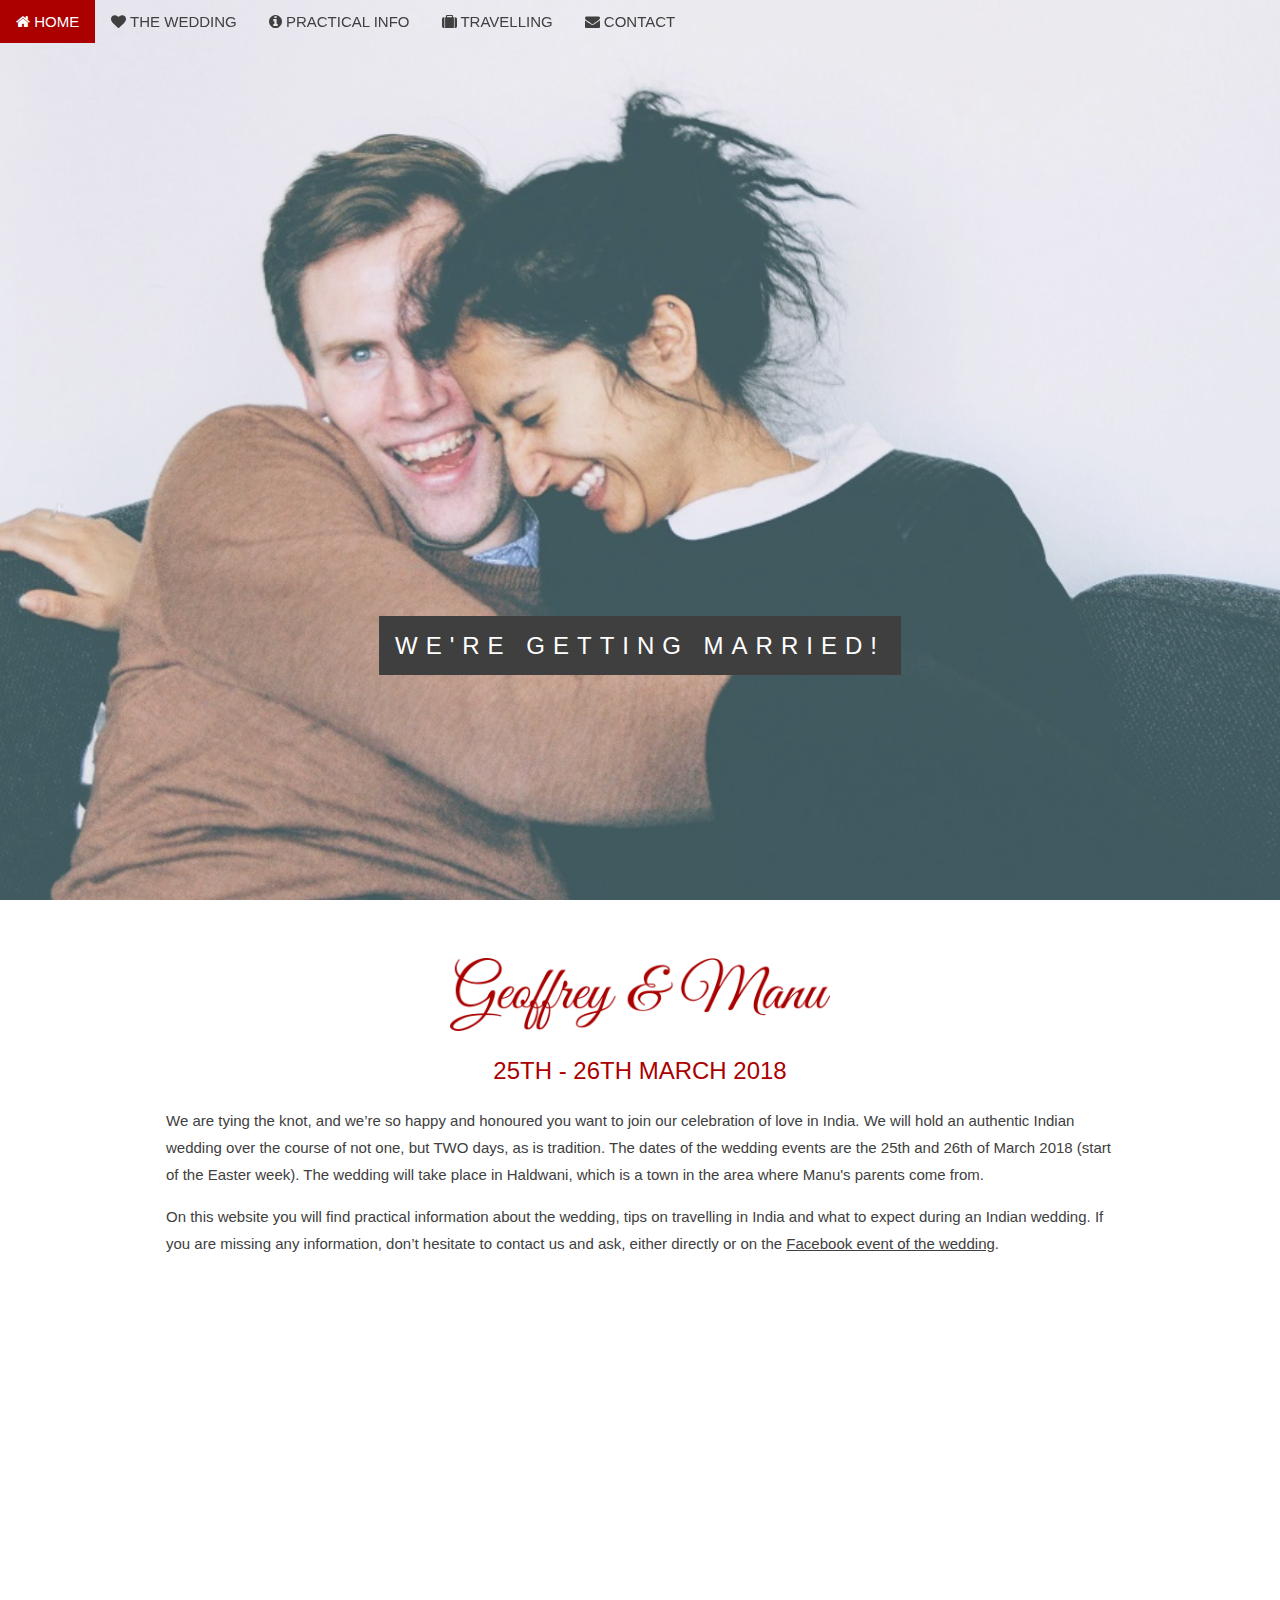
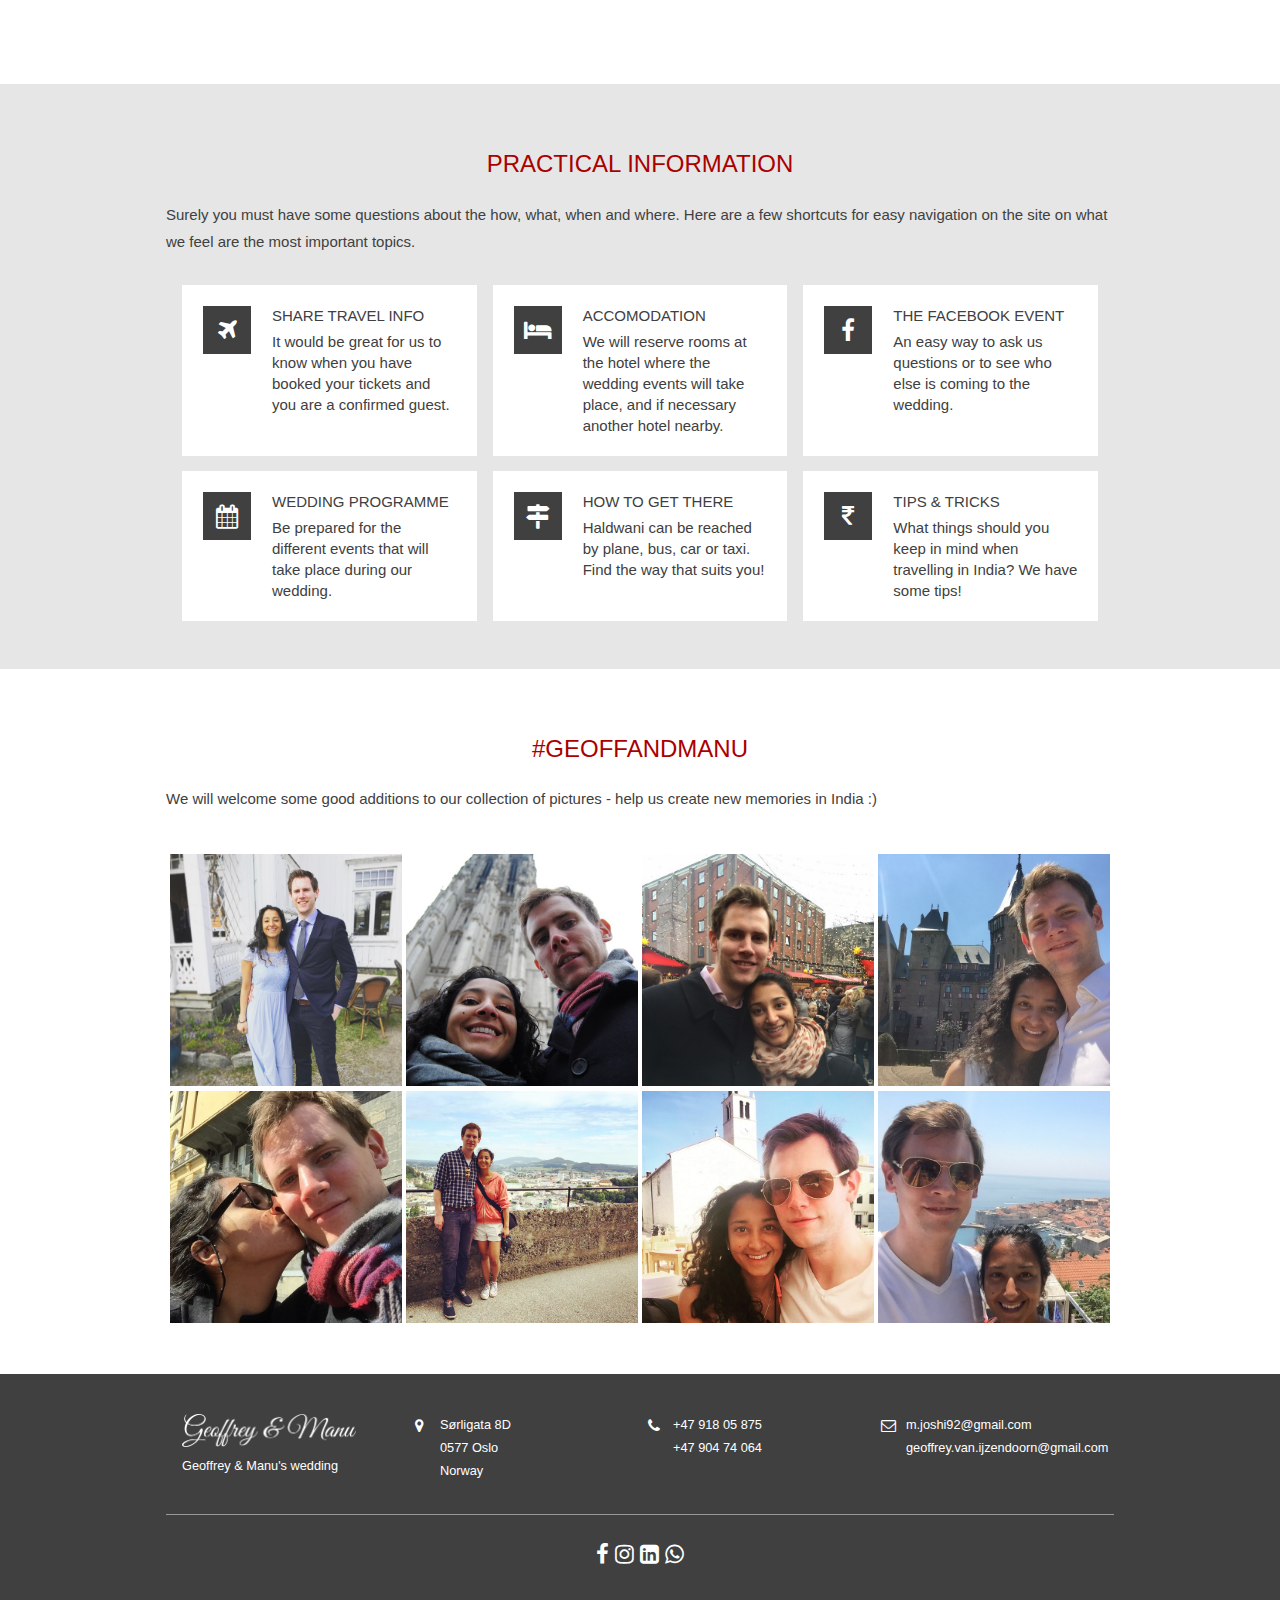
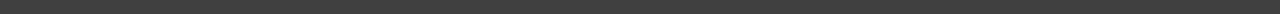
<file: index.html>
<!DOCTYPE html>
<html>
<title>Geoffrey &amp; Manu's Wedding </title>
<meta name="viewport" content="width=device-width, initial-scale=1">
<link rel="stylesheet" href="layout/styles/layout.css" type = "text/css" media="all">
<link rel="stylesheet" href="https://cdnjs.cloudflare.com/ajax/libs/font-awesome/4.7.0/css/font-awesome.min.css">
<link rel="icon" type="image/x-icon" href="/images/icons/gm.ico">
<body>
<!-- NAVIGATION BAR -->
<!-- ############################################################################################################################ -->
<!-- ############################################################################################################################ -->
<div class="w3-top capital-all">
	<div class="w3-bar" id="NavigationBar">
		<a class="w3-bar-item w3-button w3-hover-red w3-hide-medium w3-hide-large w3-right" href="javascript:void(0);" onclick="toggleFunction()" title="Toggle Navigation Menu"><i class="fa fa-bars"></i></a>
		<a href="#home" class="w3-bar-item w3-button w3-hover-red"><i class="fa fa-home"></i> Home</a>
		<a href="pages/wedding.html" class="w3-bar-item w3-button w3-hide-small w3-hover-red"><i class="fa fa-heart"></i> The wedding</a>
		<a href="pages/practicalinfo.html" class="w3-bar-item w3-button w3-hide-small w3-hover-red"><i class="fa fa-info-circle"></i> Practical info</a>
		<a href="pages/travelling.html" class="w3-bar-item w3-button w3-hide-small w3-hover-red"><i class="fa fa-suitcase"></i> Travelling</a>
		<a href="pages/contact.html" class="w3-bar-item w3-button w3-hide-small w3-hover-red"><i class="fa fa-envelope"></i> Contact</a>
	</div>
	<div id="NavigationBarSmall" class="w3-bar-block w3-white w3-hide w3-hide-large w3-hide-medium">
		<a href="pages/wedding.html" class="w3-bar-item w3-button" onclick="toggleFunction()">The wedding</a>
		<a href="pages/practicalinfo.html" class="w3-bar-item w3-button" onclick="toggleFunction()">Practical info</a>
		<a href="pages/travelling.html" class="w3-bar-item w3-button" onclick="toggleFunction()">Travelling</a>
		<a href="pages/contact.html" class="w3-bar-item w3-button" onclick="toggleFunction()">Contact</a>
	</div>
</div>

<!-- ROW 0  -->
<!-- ############################################################################################################################ -->
<!-- ############################################################################################################################ -->
<div class="bgimg-1 w3-display-container w3-opacity-min" style="background-image:url('images/pics/img02.jpg');" id="home">
	<div class="w3-display-semibottommiddle">
		<div class="w3-container w3-center w3-padding w3-black w3-xlarge w3-wide w3-animate-opacity capital-all clear-btn">
			<a href="#first">We're getting married!</a>
		</div>
	</div>
</div>

<!-- ROW 1  -->
<!-- ############################################################################################################################ -->
<!-- ############################################################################################################################ -->
<div class="w3-content w3-container w3-padding-48" id="first">
	<h3 class="w3-center capital-all"><img src="images/pics/logo.png" class="w3-image logo-small" style="width:40%;"></img></h3>
	<h3 class="w3-center capital-all">25th - 26th March 2018</h3>
	<p>
		We are tying the knot, and we’re so happy and honoured you want to join our celebration of love in India. We will hold an authentic Indian wedding over the course of not one, but TWO days, as is tradition. The dates of the wedding events are the 25th and 26th of March 2018 (start of the Easter week). The wedding will take place in Haldwani, which is a town in the area where Manu's parents come from.
	</p>
	<p>
		On this website you will find practical information about the wedding, tips on travelling in India and what to expect during an Indian wedding. If you are missing any information, don’t hesitate to contact us and ask, either directly or on the <a href="https://www.facebook.com/events/659344537597455" target="_blank">Facebook event of the wedding</a>.
	</p>
</div>

<!-- ROW 2  -->
<!-- ############################################################################################################################ -->
<!-- ############################################################################################################################ -->
<div class="bgimg-3 w3-opacity-min w3-container w3-padding-64" style = "background-image:url('images/pics/lys02.jpg');" id="counter">
	<div class="w3-row-padding w3-content w3-center w3-section wide-min capital-all">
		<div class="w3-quarter">
			<div class="counter-num" id="counterDays"> </div>
			<p class="counter-desc"> Days </p>
		</div>
		<div class="w3-quarter">
			<div class="counter-num" id="counterHours"> </div>
			<p class="counter-desc"> hours </p>
		</div>
		<div class="w3-quarter">
			<div class="counter-num" id="counterMinutes"> </div>
			<p class="counter-desc"> minutes </p>
		</div>
		<div class="w3-quarter">
			<div class="counter-num" id="counterSeconds"> </div>
			<p class="counter-desc"> seconds </p>
		</div>
	</div>
</div>
<div class="w3-content w3-container w3-padding-32">
</div>

<!-- ROW 3  -->
<!-- ############################################################################################################################ -->
<!-- ############################################################################################################################ -->
<div style="background-color:#e6e6e6;">
<div class="w3-content w3-container w3-padding-48">
	<h3 class="w3-center capital-all">Practical information</h3>
	<p> Surely you must have some questions about the how, what, when and where. Here are a few shortcuts for easy navigation on the site on what we feel are the most important topics. </p>
  <div class="w3-row-padding col-height ic">
    <div class="w3-col m4 box-list">
			<li>
				<a href="https://goo.gl/forms/fFqiXdoSEe7lgdCr2" target="_blank" id="hoverexample" style="text-decoration:none;">
					<i class="fa fa-plane"></i>
					<p class="heading">Share travel info</p>
					<p>It would be great for us to know when you have booked your tickets and you are a confirmed guest.</p>
				</a>
			</li>
    </div>
    <div class="w3-col m4 box-list">
      <li>
				<a href="pages/practicalinfo.html#accomodation" id="hoverexample" style="text-decoration:none;">
					<i class="fa fa-bed"></i>
					<p class="heading">Accomodation</p>
					<p> We will reserve rooms at the hotel where the wedding events will take place, and if necessary another hotel nearby.</p>
				</a>
			</li>
    </div>
    <div class="w3-col m4 box-list">
			<li>
				<a href="https://www.facebook.com/events/659344537597455" id="hoverexample" target = "_blank"  style="text-decoration:none;">
					<i class="fa fa-facebook"></i>
					<p class="heading">The facebook event</p>
					<p> An easy way to ask us questions or to see who else is coming to the wedding.</p>
				</a>
			</li>
    </div>
  </div>
  <div class="w3-row-padding col-height ic">
    <div class="w3-col m4 box-list">
			<li>
				<a href="pages/wedding.html#first" id="hoverexample" style="text-decoration:none;">
					<i class="fa fa-calendar"></i>
					<p class="heading">Wedding programme</p>
					<p>Be prepared for the different events that will take place during our wedding.</p>
				</a>
		</li>
		</div>
    <div class="w3-col m4 box-list">
			<li>
				<a href="pages/practicalinfo.html#howtogetthere" id="hoverexample"  style="text-decoration:none;">
					<i class="fa fa-map-signs"></i>
					<p class="heading">How to get there</p>
					<p>Haldwani can be reached by plane, bus, car or taxi. Find the way that suits you!</p>
				</a>
			</li>
    </div>
    <div class="w3-col m4 box-list">
			<li>
			  <a href="pages/travelling.html#tips" id="hoverexample"  style="text-decoration:none;">
					<i class="fa fa-inr"></i>
			  	<p class="heading">Tips &amp; tricks</p>
			  	<p>What things should you keep in mind when travelling in India? We have some tips!</p>
				</a>
			</li>
    </div>
  </div>
</div>
</div>

<!-- ROW 4  -->
<!-- ############################################################################################################################ -->
<!-- ############################################################################################################################ -->
<div class="w3-content w3-container w3-padding-48" id="gallery">
  <h3 class="w3-center capital-all">#GeoffAndManu</h3>
  <p>We will welcome some good additions to our collection of pictures - help us create new memories in India :) </p><br>
  <div class="w3-row w3-center tight">
    <div class="w3-col m3" id="hoverexample">
      <img src="images/pics/square01.JPG" style="width:100%" onclick="onClick(this)" class="w3-hover-opacity" alt="Helleviktangen 2017">
    </div>
    <div class="w3-col m3" id="hoverexample">
      <img src="images/pics/square05.JPG" style="width:100%" onclick="onClick(this)" class="w3-hover-opacity" alt="Mechelen 2015">
    </div>
    <div class="w3-col m3" id="hoverexample">
      <img src="images/pics/square03.jpg" style="width:100%" onclick="onClick(this)" class="w3-hover-opacity" alt="Cologne 2015">
    </div>

    <div class="w3-col m3" id="hoverexample">
      <img src="images/pics/square04.jpg" style="width:100%" onclick="onClick(this)" class="w3-hover-opacity" alt="Kastel de Haar 2016">
    </div>
  </div>
  <div class="w3-row w3-center tight" style="margin-top:2px;">
    <div class="w3-col m3" id="hoverexample">
      <img src="images/pics/square06.JPG" style="width:100%" onclick="onClick(this)" class="w3-hover-opacity" alt="Gent 2015">
    </div>

    <div class="w3-col m3" id="hoverexample">
      <img src="images/pics/square08.JPG" style="width:100%" onclick="onClick(this)" class="w3-hover-opacity" alt="Salzburg 2016">
    </div>

    <div class="w3-col m3" id="hoverexample">
      <img src="images/pics/square07.JPG" style="width:100%" onclick="onClick(this)" class="w3-hover-opacity" alt="Fazana 2016">
    </div>

    <div class="w3-col m3" id="hoverexample">
      <img src="images/pics/square02.jpg" style="width:100%" onclick="onClick(this)" class="w3-hover-opacity" alt="Dubrovnik 2016">
    </div>
  </div>
</div>
<div id="modal01" class="w3-modal w3-black" onclick="this.style.display='none'">
	<span class="w3-button w3-large w3-black w3-display-topright w3-hover-red" title="Close Modal Image"><i class="fa fa-remove"></i></span>
	<div class="w3-modal-content w3-animate-zoom w3-center w3-transparent">
		<img id="img01" class="w3-image" style="max-height:500px;">
		<p id="caption" class="w3-opacity w3-large"></p>
	</div>
</div>

<!-- FOOTER -->
<!-- ############################################################################################################################ -->
<!-- ############################################################################################################################ -->
<footer class="w3-center black-opacity w3-padding-32">
	<div class="w3-container w3-center w3-padding w3-content">
		<div class="w3-row-padding footer-ind w3-left-align">
			<div class="w3-col m3">
				<li style="padding-left:0px!important;">
					<img src="images/icons/logo_gray.png" class="footer-small" style="width:80%">
					<br>Geoffrey &amp; Manu's wedding
				</li>
			</div>
			<div class="w3-col m3">
				<li>
					<a href="https://goo.gl/maps/fNSEeRiFBNt" target="_blank"><i class="fa fa-map-marker hover-red"></i></a>
					Sørligata 8D <br> 0577 Oslo <br> Norway
				</li>
			</div>
			<div class="w3-col m3">
				<li>
					<a href="tel:+4791805875"><i class="fa fa-phone hover-red"></i></a>
					+47 918 05 875<br>+47 904 74 064
				</li>
			</div>
			<div class="w3-col m3">
				<li>
					<a href="mailto:m.joshi92@gmail.com;geoffrey.van.ijzendoorn@gmail.com"><i class="fa fa-envelope-o hover-red"></i></a>
					m.joshi92@gmail.com <br>geoffrey.van.ijzendoorn@gmail.com
				</li>
			</div>
    </div>
	</div>
	<div class="w3-container w3-center w3-padding w3-content">
		<div class="w3-row-padding footer-ind w3-center footer-top">
				<a href="https://www.facebook.com/events/659344537597455" target="_blank"><i class="fa fa-facebook hover-red"></i></a>
				<a href="https://www.instagram.com/explore/tags/geoffandmanu/" target="_blank"><i class="fa fa-instagram hover-red"></i></a>
				<a href="https://no.linkedin.com/in/manujoshi1/" target="_blank"><i class="fa fa-linkedin-square hover-red"></i></a>
				<a href="https://api.whatsapp.com/send?phone=4790474064" target="_blank"><i class="fa fa-whatsapp hover-red"></i></a>
		</div>
	</div>
</footer>

<a id="backtotop" href="#top" style="text-decoration:none;" onclick="void(0)"><i class="fa fa-chevron-up"></i></a>

<!-- JAVASCRIPT -->
<!-- ############################################################################################################################ -->
<!-- ############################################################################################################################ -->
<script src="layout/scripts/jquery.min.js"></script>
<script src="layout/scripts/scripts_div.js"></script>
</body>
</html>
</file>
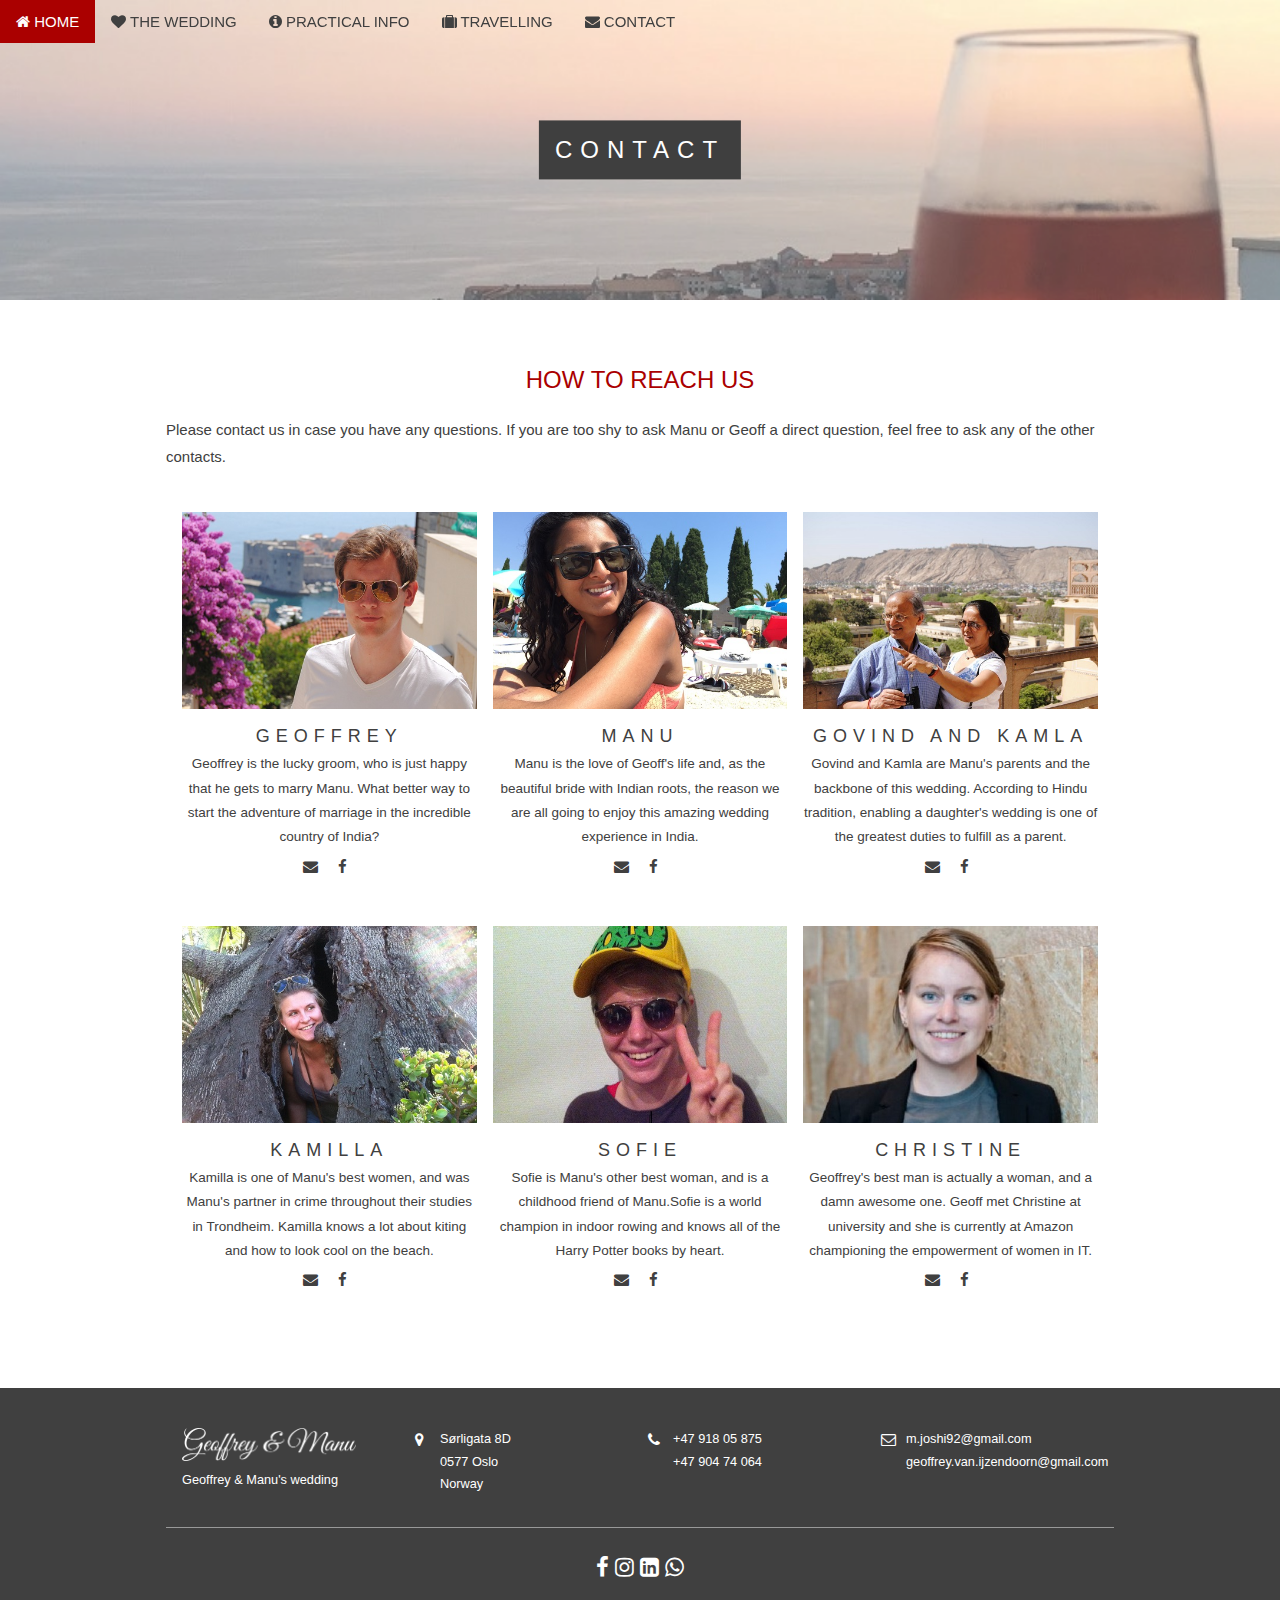
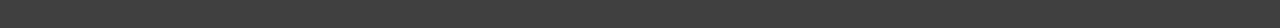
<file: pages/contact.html>
<!DOCTYPE html>
<html>
<title>Geoffrey &amp; Manu's Wedding </title>
<meta name="viewport" content="width=device-width, initial-scale=1">
<link rel="stylesheet" href="../layout/styles/layout.css" type = "text/css" media="all">
<link rel="stylesheet" href="https://cdnjs.cloudflare.com/ajax/libs/font-awesome/4.7.0/css/font-awesome.min.css">
<link rel="icon" type="image/x-icon" href="/images/icons/gm.ico">
<body>
<!-- NAVIGATION BAR -->
<!-- ############################################################################################################################ -->
<!-- ###################################	######################################################################################### -->
<div class="w3-top capital-all">
	<div class="w3-bar" id="NavigationBar">
		<a class="w3-bar-item w3-button w3-hover-red w3-hide-medium w3-hide-large w3-right" href="javascript:void(0);" onclick="toggleFunction()" title="Toggle Navigation Menu"><i class="fa fa-bars"></i></a>
		<a href="../index.html" class="w3-bar-item w3-button w3-hover-red"><i class="fa fa-home"></i> Home</a>
		<a href="wedding.html" class="w3-bar-item w3-button w3-hide-small w3-hover-red"><i class="fa fa-heart"></i> The wedding</a>
		<a href="practicalinfo.html" class="w3-bar-item w3-button w3-hide-small w3-hover-red"><i class="fa fa-info-circle"></i> Practical info</a>
		<a href="travelling.html" class="w3-bar-item w3-button w3-hide-small w3-hover-red"><i class="fa fa-suitcase"></i> Travelling</a>
		<a href="#contactTop" class="w3-bar-item w3-button w3-hide-small w3-hover-red"><i class="fa fa-envelope"></i> Contact</a>
	</div>
	<div id="NavigationBarSmall" class="w3-bar-block w3-white w3-hide w3-hide-large w3-hide-medium">
		<a href="wedding.html" class="w3-bar-item w3-button" onclick="toggleFunction()">The wedding</a>
		<a href="practicalinfo.html" class="w3-bar-item w3-button" onclick="toggleFunction()">Practical info</a>
		<a href="travelling.html" class="w3-bar-item w3-button" onclick="toggleFunction()">Travelling</a>
		<a href="#contactTop" class="w3-bar-item w3-button" onclick="toggleFunction()">Contact</a>
	</div>
</div>

<!-- ROW 0  -->
<!-- ############################################################################################################################ -->
<!-- ############################################################################################################################ -->
<div class="bgimg-3 w3-display-container w3-opacity-min" style="background-image:url('../images/pics/banner01.jpg');" id="contactTop">
	<div class="w3-display-middle">
		<div class="w3-container w3-center w3-padding w3-black w3-xlarge w3-wide w3-animate-opacity capital-all clear-btn">
			<a href="#first">Contact</a>
		</div>
	</div>
</div>

<!-- ROW 1  -->
<!-- ############################################################################################################################ -->
<!-- ############################################################################################################################ -->
<div class="w3-content w3-container w3-padding-48" id="first">
  <h3 class="w3-center capital-all">How to reach us</h3>
  <p>Please contact us in case you have any questions. If you are too shy to ask Manu or Geoff a direct question, feel free to ask any of the other contacts.</p><br>
  <div class="w3-row-padding w3-center small-text">
    <div class="w3-col m4">
      <img src="../images/pics/Geoff.jpg" style="width:100%" onclick="onClick(this)" alt="Geoffrey">
		  <div>
				<h5 style="margin:8px 0 0 0; padding:0 0 0 0;" class="capital-all wide-min">Geoffrey</h5>
				<p style="margin:0 0 3px 0; padding:0 0 0 0;">Geoffrey is the lucky groom, who is just happy that he gets to marry Manu. What better way to start the adventure of marriage in the incredible country of India?</p>
		  </div>
		  <div class="w3-container w3-center w3-medium w3-wide capital-all" style="margin-bottom:30px">
				<a href="mailto:geoffrey.van.ijzendoorn@gmail.com" id="showHiddenInfoMail"><i class="fa fa-envelope hover-red"></i></a>
				<a href="https://www.facebook.com/VanIJzendoorn" target="_blank" id="showHiddenInfoFace"><i class="fa fa-facebook hover-red"></i></a>
		  </div>
    </div>
    <div class="w3-col m4">
      <img src="../images/pics/Manu.jpg" style="width:100%" onclick="onClick(this)" alt="Manu">
		  <div>
				<h5 style="margin:8px 0 0 0; padding:0 0 0 0;" class="capital-all wide-min">Manu</h5>
				<p style="margin:0 0 3px 0; padding:0 0 0 0;">Manu is the love of Geoff's life and, as the beautiful bride with Indian roots, the reason we are all going to enjoy this amazing wedding experience in India.</p>
		  </div>
	  	<div class="w3-container w3-center w3-medium w3-wide capital-all box-small-screen">
				<a href="mailto:m.joshi92@gmail.com" id="showHiddenInfoMail"><i class="fa fa-envelope hover-red"></i></a>
				<a href="https://www.facebook.com/m.joshii" target="_blank" id="showHiddenInfoFace"><i class="fa fa-facebook hover-red"></i></a>
	  	</div>
    </div>
    <div class="w3-col m4">
      <img src="../images/pics/govkamla.jpg" style="width:100%" onclick="onClick(this)" alt="Govind and Kamla">
	  <div>
		<h5 style="margin:8px 0 0 0; padding:0 0 0 0;" class="capital-all wide-min">Govind and Kamla</h5>
		<p style="margin:0 0 3px 0; padding:0 0 0 0;"> Govind and Kamla are Manu's parents and the backbone of this wedding. According to Hindu tradition, enabling a daughter's wedding is one of the greatest duties to fulfill as a parent.</p>
	  </div>
	  <div class="w3-container w3-center w3-medium w3-wide capital-all" style="margin-bottom:30px">
		<a href="mailto:gov.joshi@gmail.com" id="showHiddenInfoMail"><i class="fa fa-envelope hover-red"></i></a>
		<a href="https://www.facebook.com/kamla.joshi.7" target="_blank" id="showHiddenInfoFace"><i class="fa fa-facebook hover-red"></i></a>
	  </div>
    </div>
  </div>
  <div class="w3-row-padding w3-center w3-section small-text">
    <div class="w3-col m4">
      <img src="../images/pics/Kamilla.jpg" style="width:100%" onclick="onClick(this)" alt="Kamilla">
		  <div>
				<h5 style="margin:8px 0 0 0; padding:0 0 0 0;" class="capital-all wide-min">Kamilla</h5>
				<p style="margin:0 0 3px 0; padding:0 0 0 0;"> Kamilla is one of Manu's best women, and was Manu's partner in crime throughout their studies in Trondheim. Kamilla knows a lot about kiting and how to look cool on the beach.</p>
		  </div>
		  <div class="w3-container w3-center w3-medium w3-wide capital-all box-small-screen">
				<a href="mailto:kamilla.bolstad@gmail.com" id="showHiddenInfoMail"><i class="fa fa-envelope hover-red"></i></a>
				<a href="https://www.facebook.com/kamilla.bolstad" target="_blank" id="showHiddenInfoFace"><i class="fa fa-facebook hover-red"></i></a>
		  </div>
    </div>
    <div class="w3-col m4">
      <img src="../images/pics/Sofie.jpg" style="width:100%" onclick="onClick(this)" alt="Sofie">
		  <div>
			<h5 style="margin:8px 0 0 0; padding:0 0 0 0;" class="capital-all wide-min">Sofie</h5>
			<p style="margin:0 0 3px 0; padding:0 0 0 0;"> Sofie is Manu's other best woman, and is a childhood friend of Manu.Sofie is a world champion in indoor rowing and knows all of the Harry Potter books by heart. </p>
		  </div>
		  <div class="w3-container w3-center w3-medium w3-wide capital-all box-small-screen">
				<a href="mailto:sofie.jens1@gmail.com" id="showHiddenInfoMail"><i class="fa fa-envelope hover-red"></i></a>
				<a href="https://www.facebook.com/sofz.j" target="_blank" id="showHiddenInfoFace"><i class="fa fa-facebook hover-red"></i></a>
		  </div>
    </div>
    <div class="w3-col m4">
      <img src="../images/pics/Christine.jpg" style="width:100%" onclick="onClick(this)" alt="Christine">
	  <div>
		<h5 style="margin:8px 0 0 0; padding:0 0 0 0;" class="capital-all wide-min">Christine</h5>
		<p style="margin:0 0 3px 0; padding:0 0 0 0;"> Geoffrey's best man is actually a woman, and a damn awesome one. Geoff met Christine at university and she is currently at Amazon championing the empowerment of women in IT. </p>
	  </div>
	  <div class="w3-container w3-center w3-medium w3-wide capital-all box-small-screen">
		<a href="mailto:cgerpheide@gmail.com" id="showHiddenInfoMail"><i class="fa fa-envelope hover-red"></i></a>
		<a href="https://www.facebook.com/christine.gerpheide" target="_blank" id="showHiddenInfoFace"><i class="fa fa-facebook hover-red"></i></a>
	  </div>
    </div>
  </div>
</div>

<!-- FOOTER -->
<!-- ############################################################################################################################ -->
<!-- ############################################################################################################################ -->
<footer class="w3-center black-opacity w3-padding-32">
	<div class="w3-container w3-center w3-padding w3-content">
		<div class="w3-row-padding footer-ind w3-left-align">
			<div class="w3-col m3">
				<li style="padding-left:0px!important;">
					<img src="../images/icons/logo_gray.png" class="footer-small" style="width:80%">
					<br>Geoffrey &amp; Manu's wedding
				</li>
			</div>
			<div class="w3-col m3">
				<li>
					<a href="https://goo.gl/maps/fNSEeRiFBNt" target="_blank"><i class="fa fa-map-marker hover-red"></i></a>
					Sørligata 8D <br> 0577 Oslo <br> Norway
				</li>
			</div>
			<div class="w3-col m3">
				<li>
					<a href="tel:+4791805875"><i class="fa fa-phone hover-red"></i></a>
					+47 918 05 875<br>+47 904 74 064
				</li>
			</div>
			<div class="w3-col m3">
				<li>
					<a href="mailto:m.joshi92@gmail.com;geoffrey.van.ijzendoorn@gmail.com"><i class="fa fa-envelope-o hover-red"></i></a>
					m.joshi92@gmail.com <br>geoffrey.van.ijzendoorn@gmail.com
				</li>
			</div>
    </div>
	</div>
	<div class="w3-container w3-center w3-padding w3-content">
		<div class="w3-row-padding footer-ind w3-center footer-top">
				<a href="https://www.facebook.com/events/659344537597455" target="_blank"><i class="fa fa-facebook hover-red"></i></a>
				<a href="https://www.instagram.com/explore/tags/geoffandmanu/" target="_blank"><i class="fa fa-instagram hover-red"></i></a>
				<a href="https://no.linkedin.com/in/manujoshi1/" target="_blank"><i class="fa fa-linkedin-square hover-red"></i></a>
				<a href="https://api.whatsapp.com/send?phone=4790474064" target="_blank"><i class="fa fa-whatsapp hover-red"></i></a>
		</div>
	</div>
</footer>

<a id="backtotop" href="#top" style="text-decoration:none;"><i class="fa fa-chevron-up"></i></a>

<!-- JAVASCRIPT -->
<!-- ############################################################################################################################ -->
<!-- ############################################################################################################################ -->
<script src="../layout/scripts/jquery.min.js"></script>
<script src="../layout/scripts/scripts_div.js"></script>
</body>
</html>
</file>
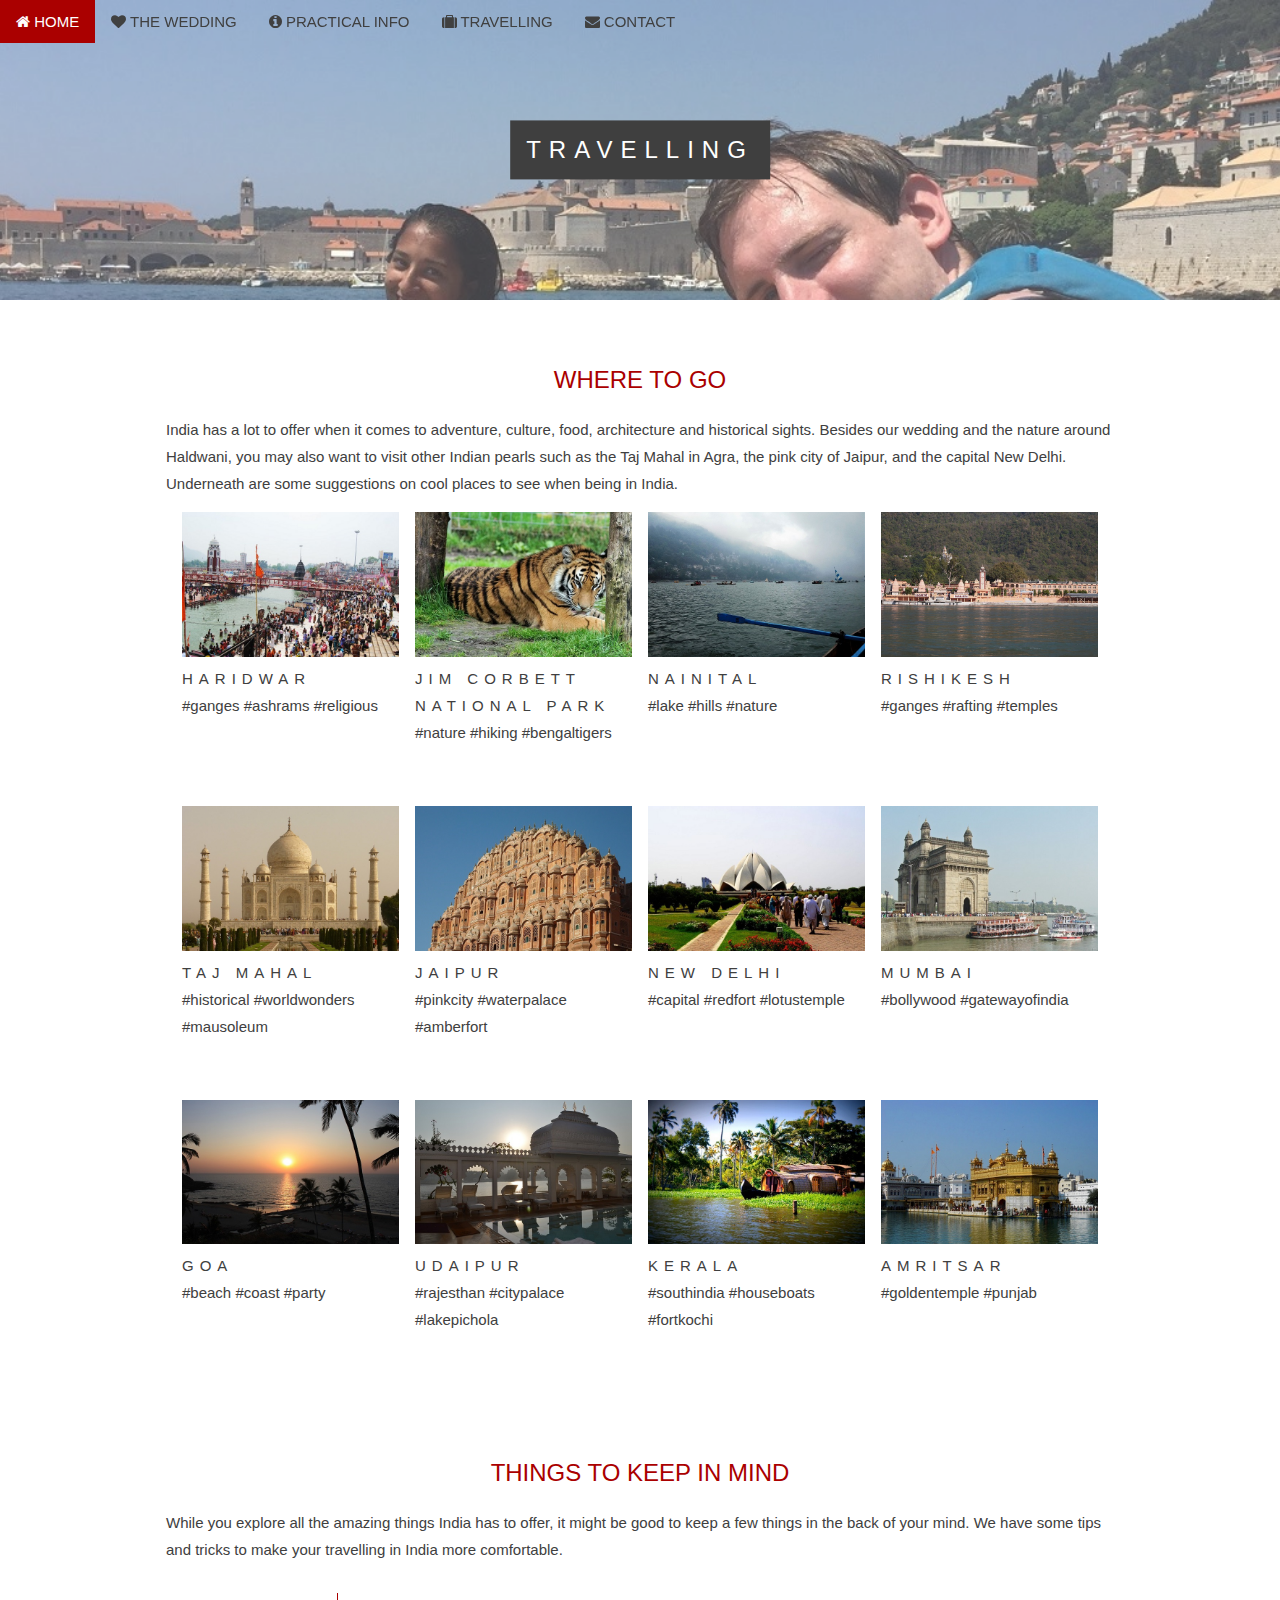
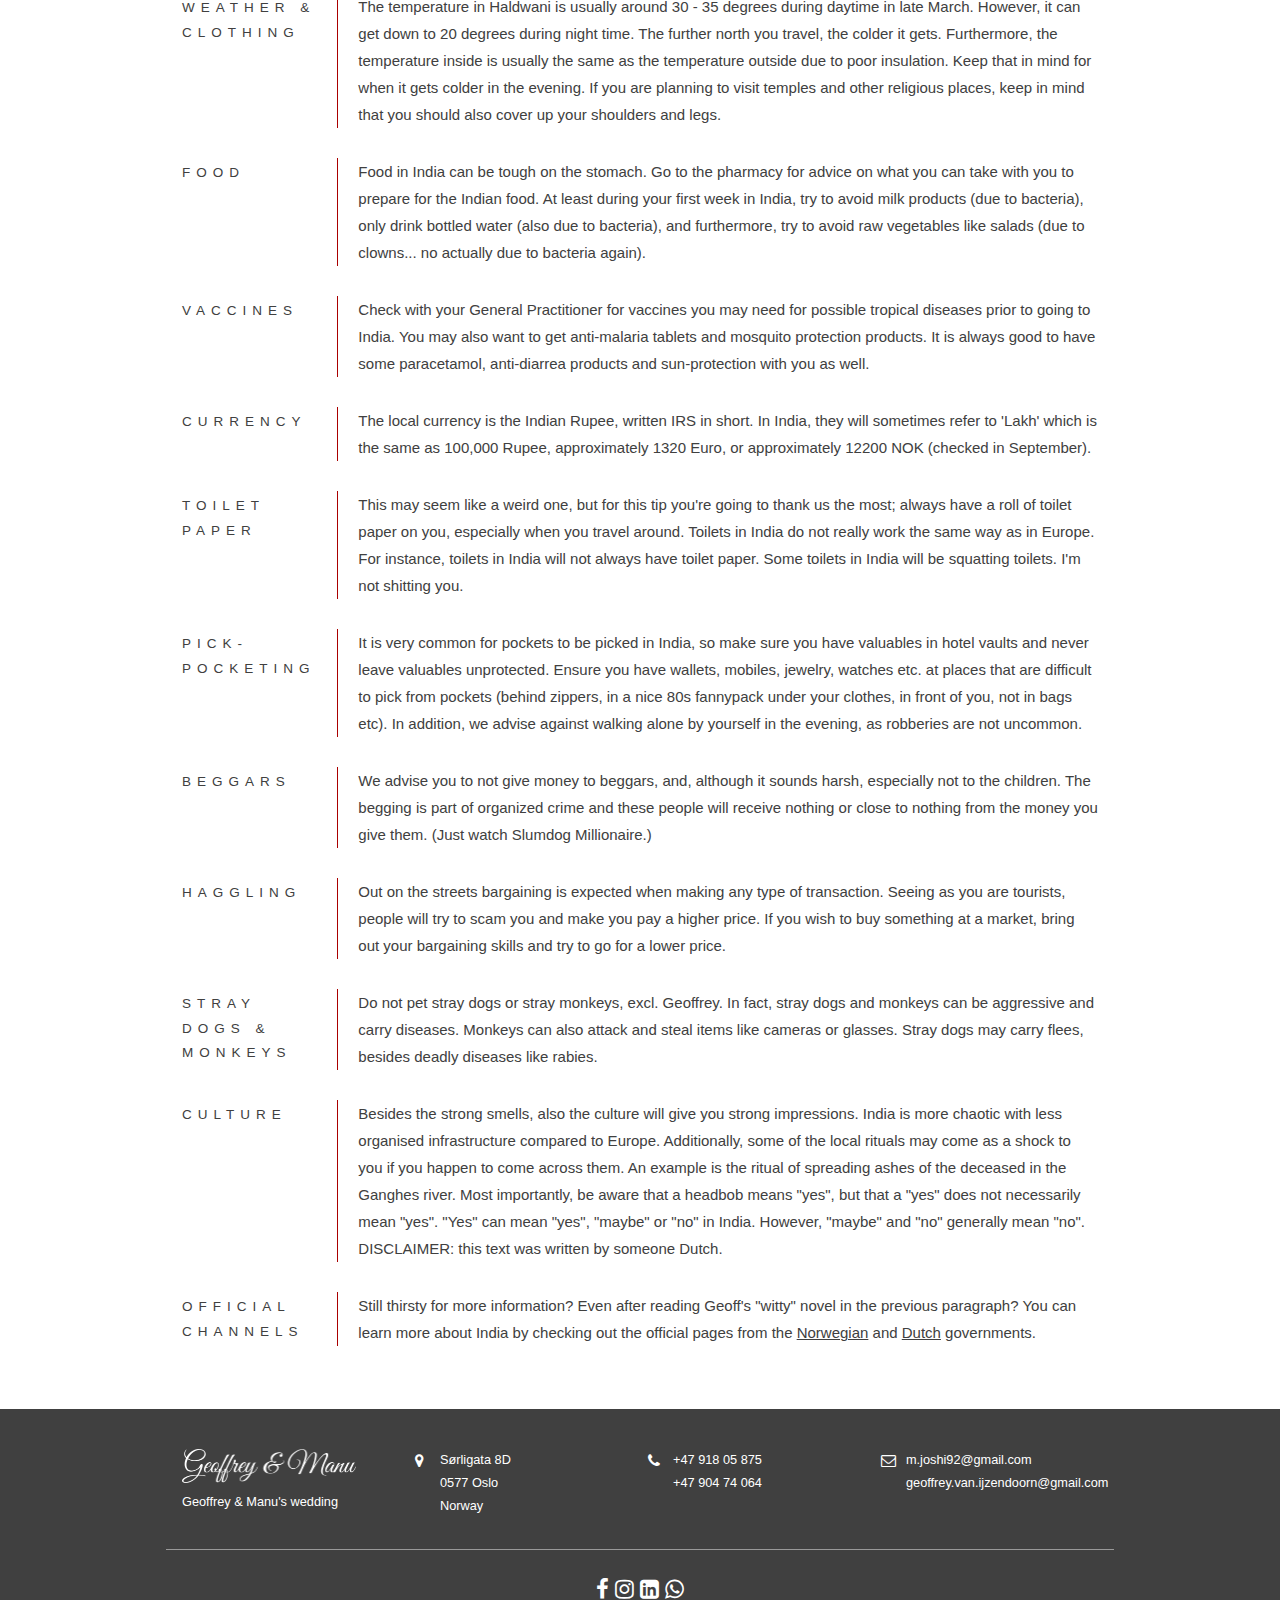
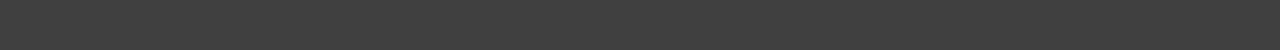
<file: pages/travelling.html>
<!DOCTYPE html>
<html>
<title>Geoffrey &amp; Manu's Wedding </title>
<meta name="viewport" content="width=device-width, initial-scale=1">
<link rel="stylesheet" href="../layout/styles/layout.css" type = "text/css" media="all">
<link rel="stylesheet" href="https://cdnjs.cloudflare.com/ajax/libs/font-awesome/4.7.0/css/font-awesome.min.css">
<link rel="icon" type="image/x-icon" href="/images/icons/gm.ico">
<body>
<!-- NAVIGATION BAR -->
<!-- ############################################################################################################################ -->
<!-- ###################################	######################################################################################### -->
<div class="w3-top capital-all">
	<div class="w3-bar" id="NavigationBar">
		<a class="w3-bar-item w3-button w3-hover-red w3-hide-medium w3-hide-large w3-right" href="javascript:void(0);" onclick="toggleFunction()" title="Toggle Navigation Menu"><i class="fa fa-bars"></i></a>
		<a href="../index.html" class="w3-bar-item w3-button w3-hover-red"><i class="fa fa-home"></i> Home</a>
		<a href="wedding.html" class="w3-bar-item w3-button w3-hide-small w3-hover-red"><i class="fa fa-heart"></i> The wedding</a>
		<a href="practicalinfo.html" class="w3-bar-item w3-button w3-hide-small w3-hover-red"><i class="fa fa-info-circle"></i> Practical info</a>
		<a href="#travelTop" class="w3-bar-item w3-button w3-hide-small w3-hover-red"><i class="fa fa-suitcase"></i> Travelling</a>
		<a href="contact.html" class="w3-bar-item w3-button w3-hide-small w3-hover-red"><i class="fa fa-envelope"></i> Contact</a>
	</div>
	<div id="NavigationBarSmall" class="w3-bar-block w3-white w3-hide w3-hide-large w3-hide-medium">
		<a href="wedding.html" class="w3-bar-item w3-button" onclick="toggleFunction()">The wedding</a>
		<a href="practicalinfo.html" class="w3-bar-item w3-button" onclick="toggleFunction()">Practical info</a>
		<a href="#travelTop" class="w3-bar-item w3-button" onclick="toggleFunction()">Travelling</a>
		<a href="contact.html" class="w3-bar-item w3-button" onclick="toggleFunction()">Contact</a>
	</div>
</div>

<!-- ROW 0  -->
<!-- ############################################################################################################################ -->
<!-- ############################################################################################################################ -->
<div class="bgimg-3 w3-display-container w3-opacity-min" style="background-image:url('../images/pics/travelling_header01.jpg');" id="travelTop">
	<div class="w3-display-middle">
		<div class="w3-container w3-center w3-padding w3-black w3-xlarge w3-wide w3-animate-opacity capital-all clear-btn">
			<a href="#first">Travelling</a>
		</div>
	</div>
</div>

<!-- ROW 1  -->
<!-- ############################################################################################################################ -->
<!-- ############################################################################################################################ -->
<div class="w3-content w3-container w3-padding-48" id="first" style="padding-bottom:0px!important;">
	<h3 class="w3-center capital-all">Where to go</h3>
	<p>
		India has a lot to offer when it comes to adventure, culture, food, architecture and historical sights. Besides our wedding and the nature around Haldwani, you may also want to visit other Indian pearls such as the Taj Mahal in Agra, the pink city of Jaipur, and the capital New Delhi. Underneath are some suggestions on cool places to see when being in India.
	</p>
	<div class="w3-row-padding box-small-screen">
		<div class="w3-col m3">
				<div class="w3-display-container">
					<a href="https://www.lonelyplanet.com/india/uttarakhand-uttaranchal/haridwar" target="_blank"><img src="..\images\pics\haridwar.jpg" width="100%"></a>
				</div>
			<a href="https://www.lonelyplanet.com/india/uttarakhand-uttaranchal/haridwar" target="_blank" class="hover-red" style="text-decoration:none;"><div style="padding-top:5px;" class="capital-all wide-min">Haridwar</div></a>
			<div> #ganges #ashrams #religious </div>
		</div>
		<div class="w3-col m3">
			<div class="w3-display-container">
				<a href="http://www.corbettnationalpark.in/" target="_blank"><img src="..\images\pics\jimc.jpg" width="100%"></a>
			</div>
			<a href="http://www.corbettnationalpark.in/" target="_blank" class="hover-red" style="text-decoration:none;"><div style="padding-top:5px;" class="capital-all wide-min">Jim Corbett National Park</div></a>
			<div>#nature #hiking #bengaltigers </div>
		</div>
		<div class="w3-col m3">
			<div class="w3-display-container">
				<a href="https://en.wikipedia.org/wiki/Nainital" target="_blank"><img src="..\images\pics\nainital.jpg" width="100%"></a>
			</div>
			<a href="https://en.wikipedia.org/wiki/Nainital" target="_blank" class="hover-red" style="text-decoration:none;"><div style="padding-top:5px;" class="capital-all wide-min">Nainital</div></a>
			<div>#lake #hills #nature </div>
		</div>
		<div class="w3-col m3">
			<div class="w3-display-container">
				<a href="https://www.lonelyplanet.com/india/uttarakhand-uttaranchal/rishikesh" target="_blank"><img src="..\images\pics\rishikesh.jpg" width="100%"></a>
			</div>
			<a href="https://www.lonelyplanet.com/india/uttarakhand-uttaranchal/rishikesh" target="_blank" class="hover-red" style="text-decoration:none;"><div style="padding-top:5px;" class="capital-all wide-min">Rishikesh</div></a>
			<div>#ganges #rafting #temples</div>
		</div>
	</div>
	<div class="w3-row-padding box-small-screen">
		<div class="w3-col m3">
			<div class="w3-display-container">
				<a href="https://www.lonelyplanet.com/india/uttar-pradesh/agra-the-taj-mahal" target="_blank"><img src="..\images\pics\taj.jpg" width="100%"></a>
			</div>
			<a href="https://www.lonelyplanet.com/india/uttar-pradesh/agra-the-taj-mahal" target="_blank" class="hover-red" style="text-decoration:none;"><div style="padding-top:5px;" class="capital-all wide-min">Taj Mahal</div></a>
			<div>#historical #worldwonders #mausoleum</div>
		</div>
		<div class="w3-col m3">
				<div class="w3-display-container">
					<a href="https://www.lonelyplanet.com/india/rajasthan/jaipur" target="_blank"><img src="..\images\pics\jaipur.jpg" width="100%"></a>
				</div>
			<a href="https://www.lonelyplanet.com/india/rajasthan/jaipur" target="_blank" class="hover-red" style="text-decoration:none;"><div style="padding-top:5px;" class="capital-all wide-min">Jaipur</div></a>
			<div> #pinkcity #waterpalace #amberfort </div>
		</div>
		<div class="w3-col m3">
			<div class="w3-display-container">
				<a href="https://www.lonelyplanet.com/india/delhi" target="_blank"><img src="..\images\pics\delhi.jpg" width="100%"></a>
			</div>
			<a href="https://www.lonelyplanet.com/india/delhi" target="_blank" class="hover-red" style="text-decoration:none;"><div style="padding-top:5px;" class="capital-all wide-min">New Delhi</div></a>
			<div>#capital #redfort #lotustemple </div>
		</div>
		<div class="w3-col m3">
			<div class="w3-display-container">
				<a href="https://www.lonelyplanet.com/india/mumbai-bombay" target="_blank"><img src="..\images\pics\mumbai.jpg" width="100%"></a>
			</div>
			<a href="https://www.lonelyplanet.com/india/mumbai-bombay" target="_blank" class="hover-red" style="text-decoration:none;"><div style="padding-top:5px;" class="capital-all wide-min">Mumbai</div></a>
			<div>#bollywood #gatewayofindia </div>
		</div>
	</div>
	<div class="w3-row-padding box-small-screen">
		<div class="w3-col m3">
			<div class="w3-display-container">
				<a href="https://www.lonelyplanet.com/india/goa" target="_blank"><img src="..\images\pics\goa.jpg" width="100%"></a>
			</div>
			<a href="https://www.lonelyplanet.com/india/goa" target="_blank" class="hover-red" style="text-decoration:none;"><div style="padding-top:5px;" class="capital-all wide-min">Goa</div></a>
			<div>#beach #coast #party</div>
		</div>
		<div class="w3-col l3 m3">
				<div class="w3-display-container">
					<a href="https://www.lonelyplanet.com/india/rajasthan/udaipur" target="_blank"><img src="..\images\pics\udaipur.jpg" width="100%"></a>
				</div>
			<a href="https://www.lonelyplanet.com/india/rajasthan/udaipur" target="_blank" class="hover-red" style="text-decoration:none;"><div style="padding-top:5px;" class="capital-all wide-min">Udaipur</div></a>
			<div> #rajesthan #citypalace #lakepichola </div>
		</div>
		<div class="w3-col m3">
			<div class="w3-display-container">
				<a href="https://www.lonelyplanet.com/india/kerala" target="_blank"><img src="..\images\pics\kerala.jpg" width="100%"></a>
			</div>
			<a href="https://www.lonelyplanet.com/india/kerala" target="_blank" class="hover-red" style="text-decoration:none;"><div style="padding-top:5px;" class="capital-all wide-min">Kerala</div></a>
			<div>#southindia #houseboats #fortkochi</div>
		</div>
		<div class="w3-col m3">
			<div class="w3-display-container">
				<a href="https://www.lonelyplanet.com/india/punjab-and-haryana/amritsar" target="_blank"><img src="..\images\pics\amritsar.jpg" width="100%"></a>
			</div>
			<a href="https://www.lonelyplanet.com/india/punjab-and-haryana/amritsar" target="_blank" class="hover-red" style="text-decoration:none;"><div style="padding-top:5px;" class="capital-all wide-min">Amritsar</div></a>
			<div>#goldentemple #punjab </div>
		</div>
	</div>
</div>

<!-- ROW 2 -->
<!-- ############################################################################################################################ -->
<!-- ############################################################################################################################ -->
<div class="w3-content w3-container w3-padding-48" id="tips">
	<h3 class="w3-center capital-all">Things to keep in mind</h3>
	<p>
		While you explore all the amazing things India has to offer, it might be good to keep a few things in the back of your mind. We have some tips and tricks to make your travelling in India more comfortable.
	</p>
	<div class="w3-row-padding h5-underline">
		<div class="w3-col m2">
			<h5 style="text-align:left;" class="capital-all wide-min">Weather &amp; clothing</h5>
		</div>
		<div class="w3-col m10">
			<p>
				The temperature in Haldwani is usually around 30 - 35 degrees during daytime in late March. However, it can get down to 20 degrees during night time. The further north you travel, the colder it gets. Furthermore, the temperature inside is usually the same as the temperature outside due to poor insulation. Keep that in mind for when it gets colder in the evening.
				If you are planning to visit temples and other religious places, keep in mind that you should also cover up your shoulders and legs.
			</p>
		</div>
	</div>
	<div class="w3-row-padding h5-underline">
		<div class="w3-col m2">
			<h5 style="text-align:left;" class="capital-all wide-min">Food</h5>
		</div>
		<div class="w3-col m10">
			<p>
				Food in India can be tough on the stomach. Go to the pharmacy for advice on what you can take with you to prepare for the Indian food. At least during your first week in India, try to avoid milk products (due to bacteria), only drink bottled water (also due to bacteria), and furthermore, try to avoid raw vegetables like salads (due to clowns... no actually due to bacteria again).
			</p>
		</div>
	</div>
	<div class="w3-row-padding h5-underline">
		<div class="w3-col m2">
			<h5 style="text-align:left;" class="capital-all wide-min">Vaccines</h5>
		</div>
		<div class="w3-col m10">
			<p>
				Check with your General Practitioner for vaccines you may need for possible tropical diseases prior to going to India. You may also want to get anti-malaria tablets and mosquito protection products. It is always good to have some paracetamol, anti-diarrea products and sun-protection with you as well.
			</p>
		</div>
	</div>
	<div class="w3-row-padding h5-underline">
		<div class="w3-col m2">
			<h5 style="text-align:left;" class="capital-all wide-min">Currency</h5>
		</div>
		<div class="w3-col m10">
			<p>
				The local currency is the Indian Rupee, written IRS in short. In India, they will sometimes refer to 'Lakh' which is the same as 100,000 Rupee, approximately 1320 Euro, or approximately 12200 NOK (checked in September).
			</p>
		</div>
	</div>
	<div class="w3-row-padding h5-underline">
		<div class="w3-col m2">
			<h5 style="text-align:left;" class="capital-all wide-min">Toilet paper</h5>
		</div>
		<div class="w3-col m10">
			<p>
				This may seem like a weird one, but for this tip you're going to thank us the most; always have a roll of toilet paper on you, especially when you travel around. Toilets in India do not really work the same way as in Europe. For instance, toilets in India will not always have toilet paper. Some toilets in India will be squatting toilets. I'm not shitting you.
			</p>
		</div>
	</div>
	<div class="w3-row-padding h5-underline">
		<div class="w3-col m2">
			<h5 style="text-align:left;" class="capital-all wide-min">Pick-pocketing</h5>
		</div>
		<div class="w3-col m10">
			<p>
				It is very common for pockets to be picked in India, so make sure you have valuables in hotel vaults and never leave valuables unprotected. Ensure you have wallets, mobiles, jewelry, watches etc. at places that are difficult to pick from pockets (behind zippers, in a nice 80s fannypack under your clothes, in front of you, not in bags etc). In addition, we advise against walking alone by yourself in the evening, as robberies are not uncommon.
			</p>
		</div>
	</div>
	<div class="w3-row-padding h5-underline">
		<div class="w3-col m2">
			<h5 style="text-align:left;" class="capital-all wide-min">Beggars</h5>
		</div>
		<div class="w3-col m10">
			<p>
				We advise you to not give money to beggars, and, although it sounds harsh, especially not to the children. The begging is part of organized crime and these people will receive nothing or close to nothing from the money you give them. (Just watch Slumdog Millionaire.)
			</p>
		</div>
	</div>
	<div class="w3-row-padding h5-underline">
		<div class="w3-col m2">
			<h5 style="text-align:left;" class="capital-all wide-min">Haggling</h5>
		</div>
		<div class="w3-col m10">
			<p>
				Out on the streets bargaining is expected when making any type of transaction. Seeing as you are tourists, people will try to scam you and make you pay a higher price. If you wish to buy something at a market, bring out your bargaining skills and try to go for a lower price.
			</p>
		</div>
	</div>
	<div class="w3-row-padding h5-underline">
		<div class="w3-col m2">
			<h5 style="text-align:left;" class="capital-all wide-min">Stray dogs &amp; monkeys</h5>
		</div>
		<div class="w3-col m10">
			<p>
				Do not pet stray dogs or stray monkeys, excl. Geoffrey. In fact, stray dogs and monkeys can be aggressive and carry diseases. Monkeys can also attack and steal items like cameras or glasses. Stray dogs may carry flees, besides deadly diseases like rabies.
			</p>
		</div>
	</div>
	<div class="w3-row-padding h5-underline">
		<div class="w3-col m2">
			<h5 style="text-align:left;" class="capital-all wide-min">Culture</h5>
		</div>
		<div class="w3-col m10">
			<p>
				Besides the strong smells, also the culture will give you strong impressions. India is more chaotic with less organised infrastructure compared to Europe. Additionally, some of the local rituals may come as a shock to you if you happen to come across them. An example is the ritual of spreading ashes of the deceased in the Ganghes river. Most importantly, be aware that a headbob means "yes", but that a "yes" does not necessarily mean "yes". "Yes" can mean "yes", "maybe" or "no" in India. However, "maybe" and "no" generally mean "no". DISCLAIMER: this text was written by someone Dutch.
			</p>
		</div>
	</div>
	<div class="w3-row-padding h5-underline">
		<div class="w3-col m2">
			<h5 style="text-align:left;" class="capital-all wide-min">Official channels</h5>
		</div>
		<div class="w3-col m10">
			<p>
				Still thirsty for more information? Even after reading Geoff's "witty" novel in the previous paragraph? You can learn more about India by checking out the official pages from the <a href="https://www.regjeringen.no/no/tema/utenrikssaker/reiseinformasjon/velg-land/reiseinfo_india/id2414743/" target="_blank"> Norwegian</a> and <a href="https://www.nederlandwereldwijd.nl/reizen/reisadviezen/india" target="_blank">Dutch</a> governments.
			</p>
		</div>
	</div>
</div>

<!-- FOOTER -->
<!-- ############################################################################################################################ -->
<!-- ############################################################################################################################ -->
<footer class="w3-center black-opacity w3-padding-32">
	<div class="w3-container w3-center w3-padding w3-content">
		<div class="w3-row-padding footer-ind w3-left-align">
			<div class="w3-col m3">
				<li style="padding-left:0px!important;">
					<img src="../images/icons/logo_gray.png" class="footer-small" style="width:80%">
					<br>Geoffrey &amp; Manu's wedding
				</li>
			</div>
			<div class="w3-col m3">
				<li>
					<a href="https://goo.gl/maps/fNSEeRiFBNt" target="_blank"><i class="fa fa-map-marker hover-red"></i></a>
					Sørligata 8D <br> 0577 Oslo <br> Norway
				</li>
			</div>
			<div class="w3-col m3">
				<li>
					<a href="tel:+4791805875"><i class="fa fa-phone hover-red"></i></a>
					+47 918 05 875<br>+47 904 74 064
				</li>
			</div>
			<div class="w3-col m3">
				<li>
					<a href="mailto:m.joshi92@gmail.com;geoffrey.van.ijzendoorn@gmail.com"><i class="fa fa-envelope-o hover-red"></i></a>
					m.joshi92@gmail.com <br>geoffrey.van.ijzendoorn@gmail.com
				</li>
			</div>
    </div>
	</div>
	<div class="w3-container w3-center w3-padding w3-content">
		<div class="w3-row-padding footer-ind w3-center footer-top">
				<a href="https://www.facebook.com/events/659344537597455" target="_blank"><i class="fa fa-facebook hover-red"></i></a>
				<a href="https://www.instagram.com/explore/tags/geoffandmanu/" target="_blank"><i class="fa fa-instagram hover-red"></i></a>
				<a href="https://no.linkedin.com/in/manujoshi1/" target="_blank"><i class="fa fa-linkedin-square hover-red"></i></a>
				<a href="https://api.whatsapp.com/send?phone=4790474064" target="_blank"><i class="fa fa-whatsapp hover-red"></i></a>
		</div>
	</div>
</footer>

<a id="backtotop" href="#top" style="text-decoration:none;"><i class="fa fa-chevron-up"></i></a>

<!-- JAVASCRIPT -->
<!-- ############################################################################################################################ -->
<!-- ############################################################################################################################ -->
<script src="../layout/scripts/jquery.min.js"></script>
<script src="../layout/scripts/scripts_div.js"></script>
</body>
</html>
</file>
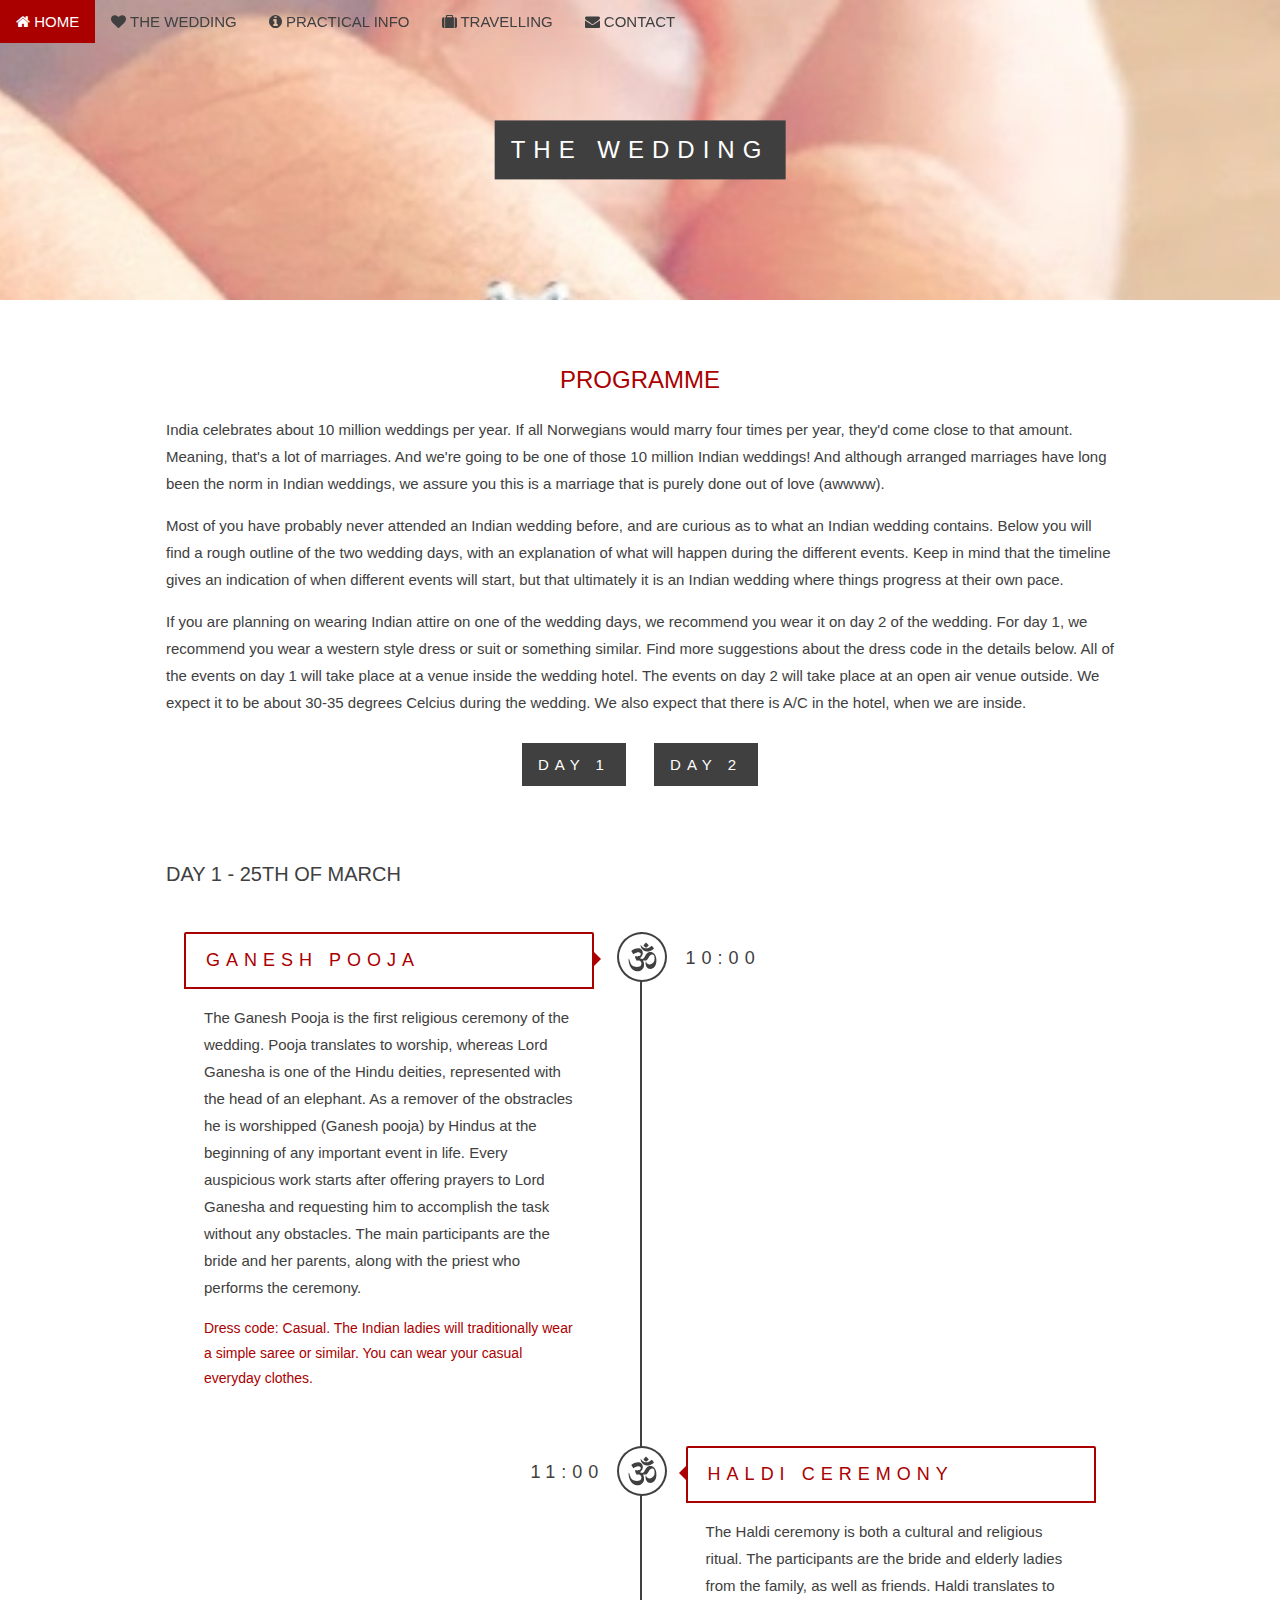
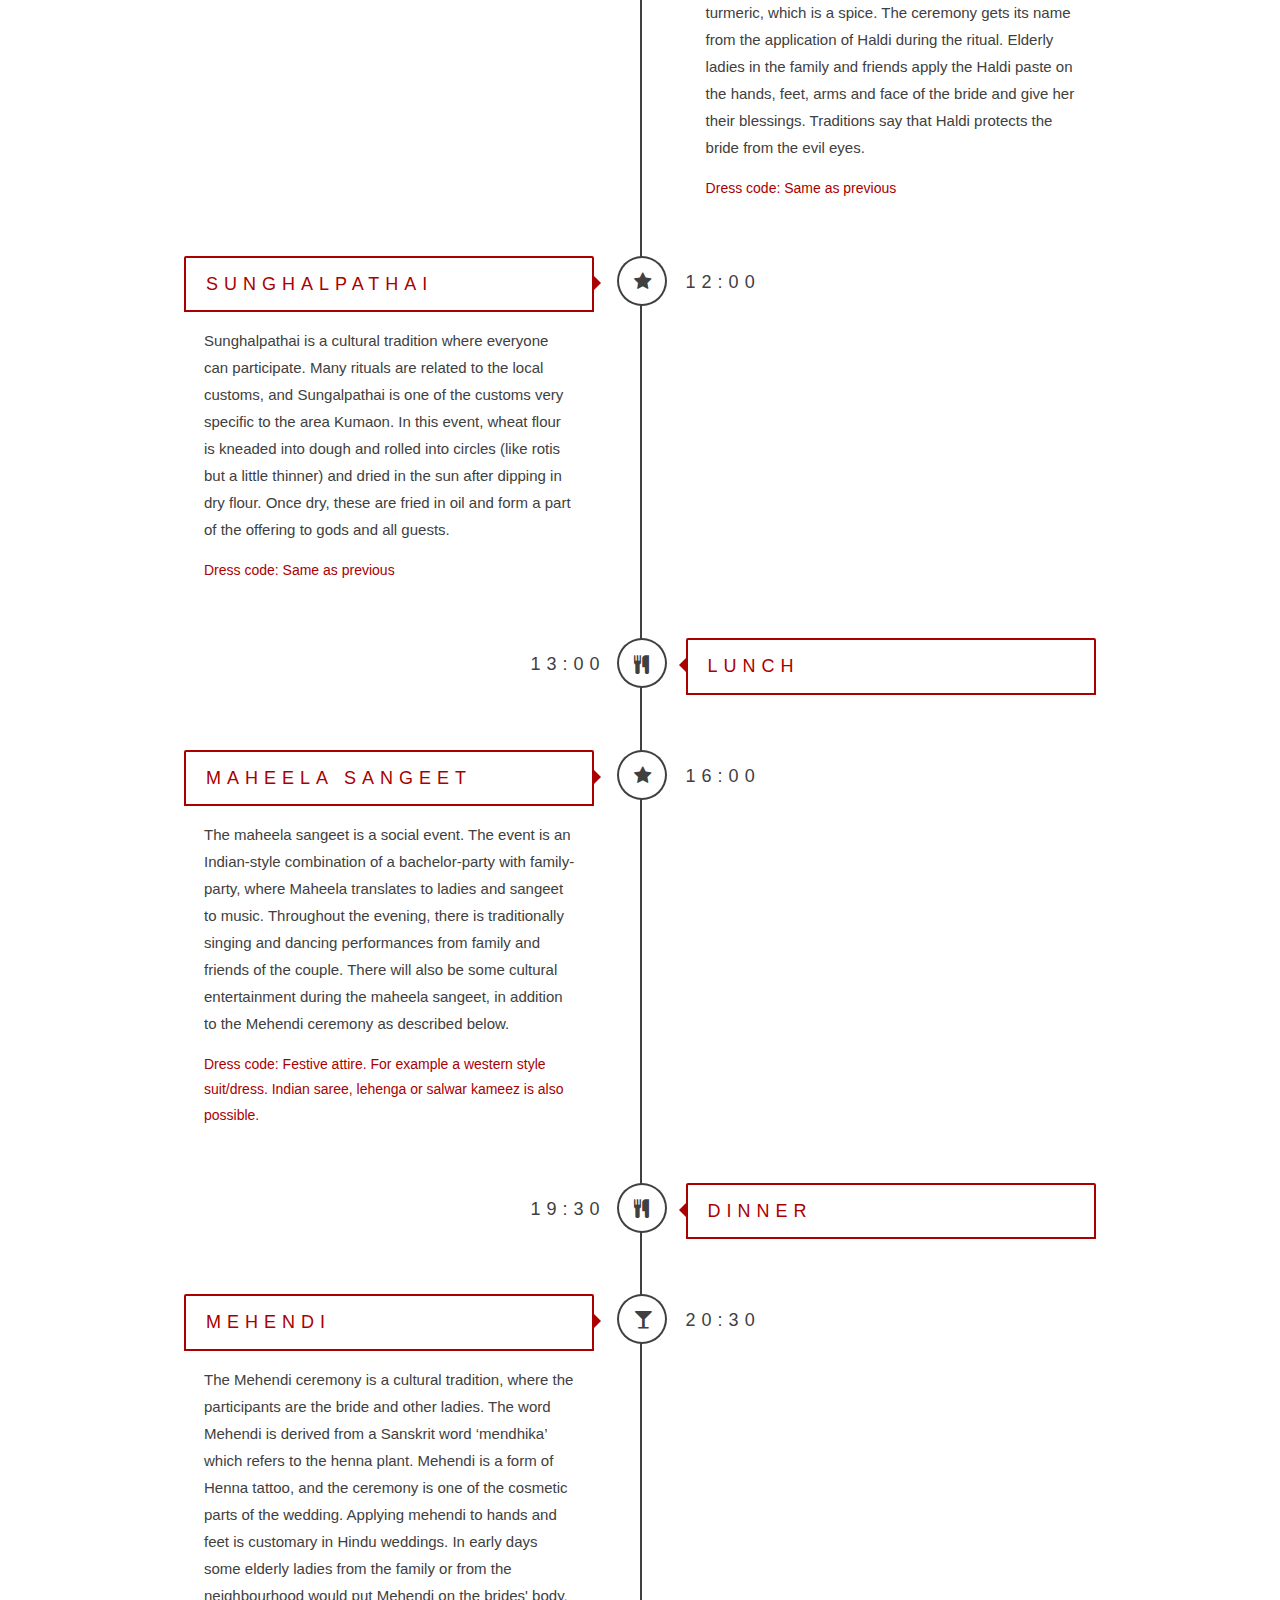
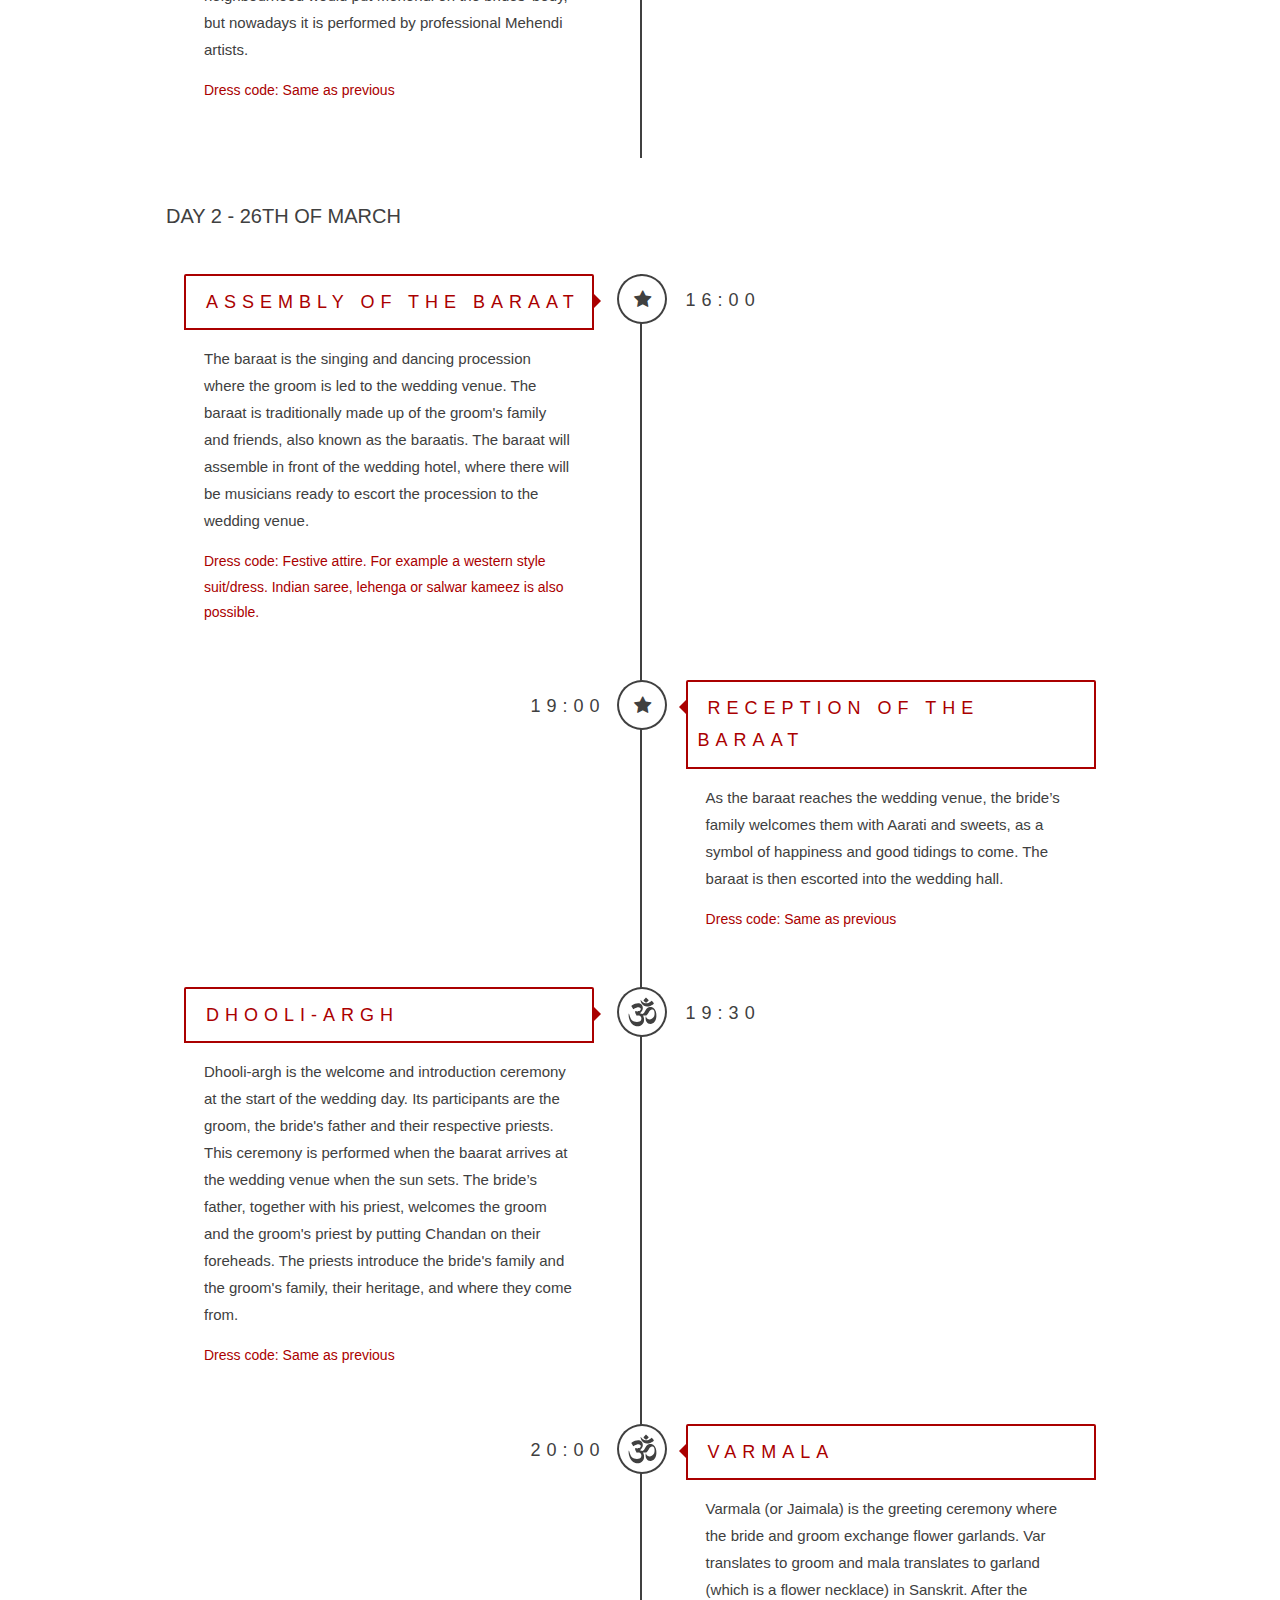
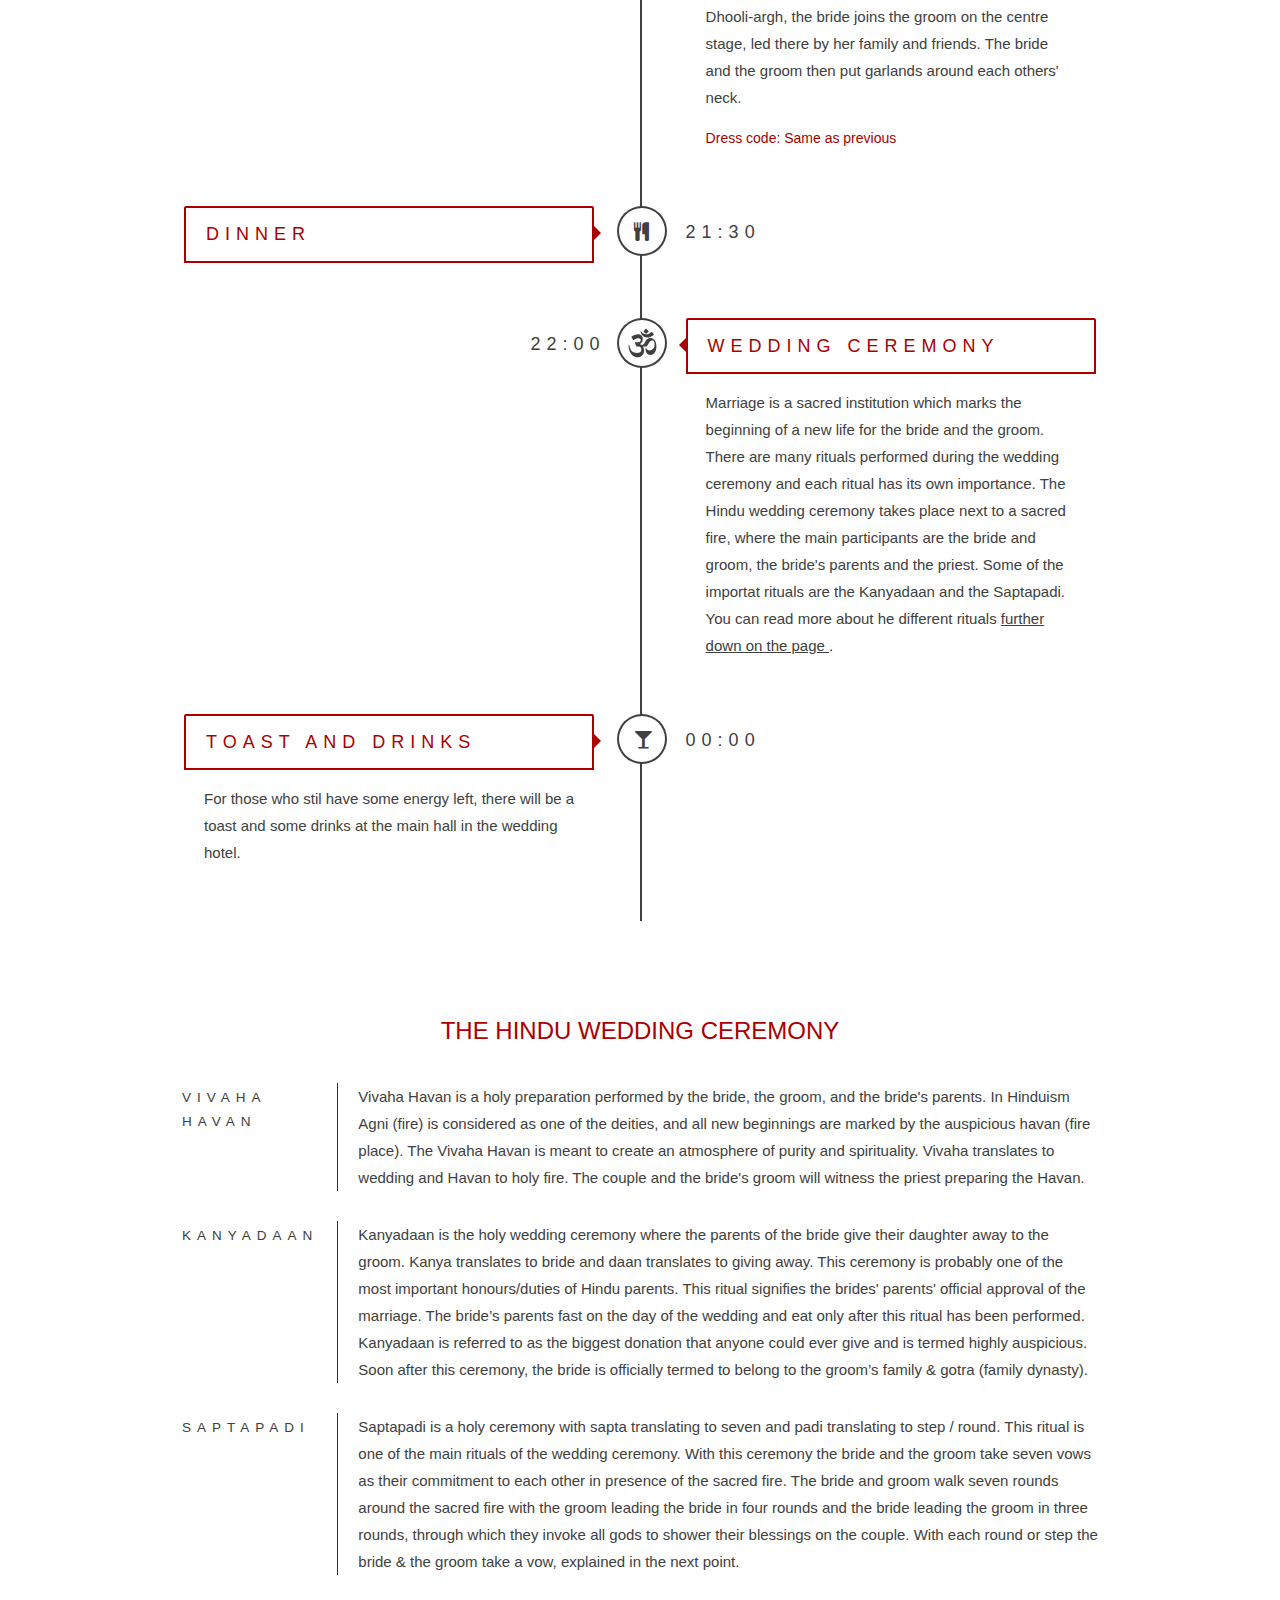
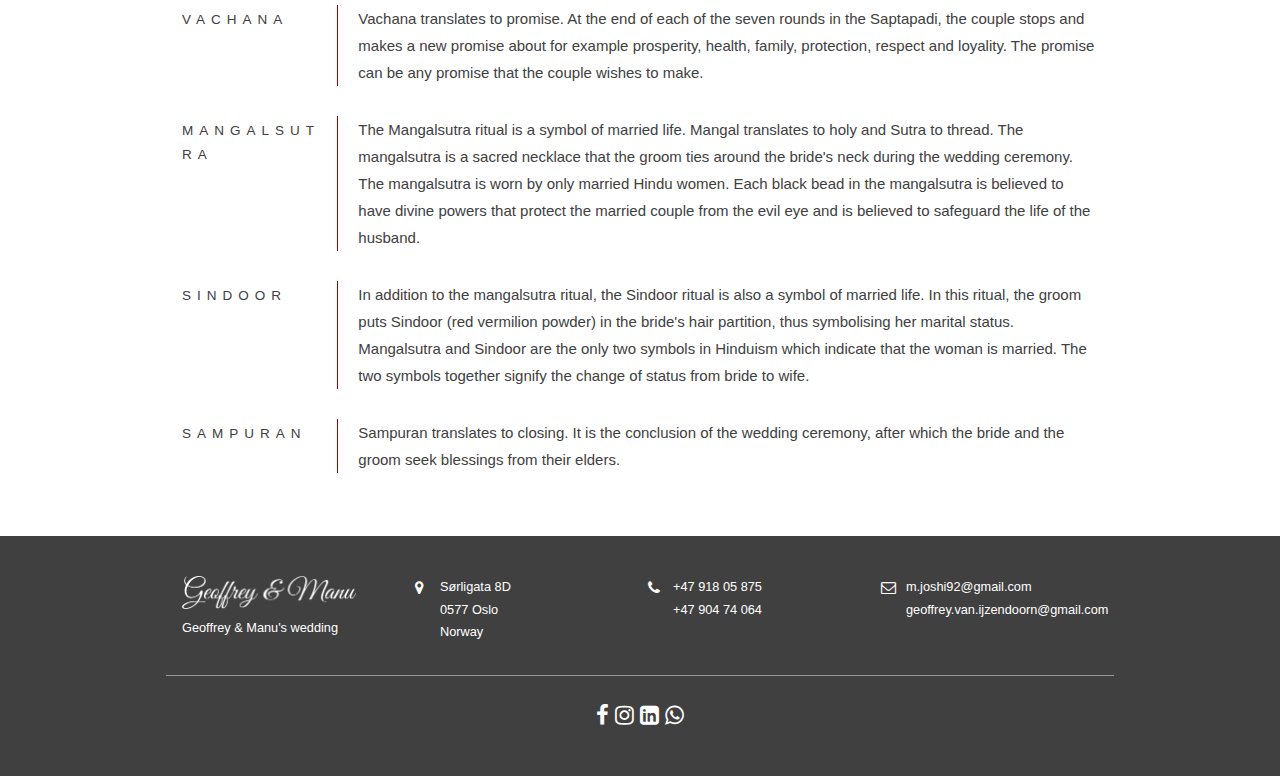
<file: pages/wedding.html>
<!DOCTYPE html>
<html>
<title>Geoffrey &amp; Manu's Wedding </title>
<meta name="viewport" content="width=device-width, initial-scale=1">
<link rel="stylesheet" href="../layout/styles/layout.css" type = "text/css" media="all">
<link rel="stylesheet" href="https://cdnjs.cloudflare.com/ajax/libs/font-awesome/4.7.0/css/font-awesome.min.css">
<link rel="icon" type="image/x-icon" href="/images/icons/gm.ico">
<body>
<!-- NAVIGATION BAR -->
<!-- ############################################################################################################################ -->
<!-- ###################################	######################################################################################### -->
<div class="w3-top capital-all">
	<div class="w3-bar" id="NavigationBar">
		<a class="w3-bar-item w3-button w3-hover-red w3-hide-medium w3-hide-large w3-right" href="javascript:void(0);" onclick="toggleFunction()" title="Toggle Navigation Menu"><i class="fa fa-bars"></i></a>
		<a href="../index.html" class="w3-bar-item w3-button w3-hover-red"><i class="fa fa-home"></i> Home</a>
		<a href="#weddingTop" class="w3-bar-item w3-button w3-hide-small w3-hover-red"><i class="fa fa-heart"></i> The wedding</a>
		<a href="practicalinfo.html" class="w3-bar-item w3-button w3-hide-small w3-hover-red"><i class="fa fa-info-circle"></i> Practical info</a>
		<a href="travelling.html" class="w3-bar-item w3-button w3-hide-small w3-hover-red"><i class="fa fa-suitcase"></i> Travelling</a>
		<a href="contact.html" class="w3-bar-item w3-button w3-hide-small w3-hover-red"><i class="fa fa-envelope"></i> Contact</a>
	</div>
	<div id="NavigationBarSmall" class="w3-bar-block w3-white w3-hide w3-hide-large w3-hide-medium">
		<a href="#weddingTop" class="w3-bar-item w3-button" onclick="toggleFunction()">The wedding</a>
		<a href="practicalinfo.html" class="w3-bar-item w3-button" onclick="toggleFunction()">Practical info</a>
		<a href="travelling.html" class="w3-bar-item w3-button" onclick="toggleFunction()">Travelling</a>
		<a href="contact.html" class="w3-bar-item w3-button" onclick="toggleFunction()">Contact</a>
	</div>
</div>

<!-- ROW 0  -->
<!-- ############################################################################################################################ -->
<!-- ############################################################################################################################ -->
<div class="bgimg-3 w3-display-container w3-opacity-min" style="background-image:url('../images/pics/wedding_header03.jpg');" id="weddingTop">
	<div class="w3-display-middle">
		<div class="w3-container w3-center w3-padding w3-black w3-xlarge w3-wide w3-animate-opacity capital-all clear-btn" id="firstBtn">
			<a href="#first">The wedding</a>
		</div>
	</div>
</div>

<!-- ROW 1  -->
<!-- ############################################################################################################################ -->
<!-- ############################################################################################################################ -->
<div class="w3-content w3-container w3-padding-48" id="first">
	<h3 class="w3-center capital-all">Programme</h3>
	<p>
		India celebrates about 10 million weddings per year. If all Norwegians would marry four times per year, they'd come close to that amount. Meaning, that's a lot of marriages. And we're going to be one of those 10 million Indian weddings! And although arranged marriages have long been the norm in Indian weddings, we assure you this is a marriage that is purely done out of love (awwww).
	</p>
	<!-- <p>
	Most of you have probably never attended an Indian wedding before, and are curious as to what an Indian wedding contains. As soon as the wedding programme has been decided, we will present a rough outline of the two wedding days with an explanation of the different events on this page. In the meantime, practice your dancing skills and get into the Bollywood spirit with the video below!
	</p> -->
	<p>
		Most of you have probably never attended an Indian wedding before, and are curious as to what an Indian wedding contains. Below you will find a rough outline of the two wedding days, with an explanation of what will happen during the different events. Keep in mind that the timeline gives an indication of when different events will start, but that ultimately it is an Indian wedding where things progress at their own pace.
	</p>
	<p>
		If you are planning on wearing Indian attire on one of the wedding days, we recommend you wear it on day 2 of the wedding. For day 1, we recommend you wear a western style dress or suit or something similar. Find more suggestions about the dress code in the details below. All of the events on day 1 will take place at a venue inside the wedding hotel. The events on day 2 will take place at an open air venue outside. We expect it to be about 30-35 degrees Celcius during the wedding. We also expect that there is A/C in the hotel, when we are inside.
	</p>
	<div class="w3-center">
		<button class="w3-button capital-all wide-min" style="margin:10px;" id="btn"><a href="#day1">Day 1</a></button>
		<button class="w3-button capital-all wide-min" style="margin:10px;" id="btn"><a href="#day2">Day 2</a></button>
	</div>
	<!-- Paste part one in here -->
	<!-- <br>
	<div class="w3-row-padding w3-center col-height" style="height:300px;">
			<iframe height="100%" width="100%" src="https://www.youtube.com/embed/4zIFKyM8Pjg" frameborder="0" allowfullscreen></iframe>
	</div> -->
</div>


<!-- Paste part to in after this. -->
<div class="w3-content w3-container" id="day1">
	<h4 class="capital-all">DAY 1 - 25th of march</h4>
	<div class="w3-row-padding">
		<div id="timeline">
			<div class="timeline-item" style="height:100%;">
				<div class="timeline-icon">
					<img src="..\images\icons\aum.svg">
				</div>
				<div class="opposite-left hide-s" style="height:100%;">
					<h5 class="capital-all wide-min">10:00</h5>
					<!-- <br>
					<img src="..\images\pics\ganesh.jpg" style="max-width:100%;"> -->
				</div>
				<div class="timeline-content">
					<h2 class="wide-min capital-all">Ganesh Pooja</h2>
					<h5 class="hide-l capital-all wide-min"> 10:00 </h5>
					<p>
						The Ganesh Pooja is the first religious ceremony of the wedding. Pooja translates to worship, whereas Lord Ganesha is one of the Hindu deities, represented with the head of an elephant. As a remover of the obstracles he is worshipped (Ganesh pooja) by Hindus at the beginning of any important event in life. Every auspicious work starts after offering prayers to Lord Ganesha and requesting him to accomplish the task without any obstacles. The main participants are the bride and her parents, along with the priest who performs the ceremony.
						<br>
						<h6>
							Dress code: Casual. The Indian ladies will traditionally wear a simple saree or similar. You can wear your casual everyday clothes.
						</h6>
					</p>
				</div>
			</div>
			<div class="timeline-item">
				<div class="timeline-icon">
					<img src="..\images\icons\aum.svg">
				</div>
				<div class="opposite-right hide-s">
					<h5 class="capital-all wide-min">11:00</h5>
				</div>
				<div class="timeline-content right">
					<h2 class="wide-min capital-all">Haldi ceremony</h2>
					<h5 class="hide-l capital-all wide-min"> 11:00 </h5>
					<p>
						The Haldi ceremony is both a cultural and religious ritual. The participants are the bride and elderly ladies from the family, as well as friends. Haldi translates to turmeric, which is a spice. The ceremony gets its name from the application of Haldi during the ritual. Elderly ladies in the family and friends apply the Haldi paste on the hands, feet, arms and face of the bride and give her their blessings. Traditions say that Haldi protects the bride from the evil eyes.
						<br>
						<h6>
							Dress code: Same as previous
						</h6>
					</p>
				</div>
			</div>
			<div class="timeline-item">
				<div class="timeline-icon">
					<i class="fa fa-star"></i>
				</div>
				<div class="opposite-left hide-s">
					<h5 class="capital-all wide-min">12:00</h5>
				</div>
				<div class="timeline-content">
					<h2 class="wide-min capital-all">Sunghalpathai</h2>
					<h5 class="hide-l capital-all wide-min"> 12:00 </h5>
					<p>
						Sunghalpathai is a cultural tradition where everyone can participate. Many rituals are related to the local customs, and Sungalpathai is one of the customs very specific to the area Kumaon. In this event, wheat flour is kneaded into dough and rolled into circles (like rotis but a little thinner) and dried in the sun after dipping in dry flour. Once dry, these are fried in oil and form a part of the offering to gods and all guests.
						<br>
						<h6>
							Dress code: Same as previous
						</h6>
					</p>
				</div>
			</div>
			<div class="timeline-item">
				<div class="timeline-icon">
					<i class="fa fa-cutlery"></i>
				</div>
				<div class="opposite-right hide-s">
					<h5 class="capital-all wide-min">13:00</h5>
				</div>
				<div class="timeline-content right">
					<h2 class="wide-min capital-all">Lunch</h2>
					<h5 class="hide-l capital-all wide-min"> 13:00 </h5>
					<p>
					</p>
				</div>
			</div>
			<div class="timeline-item">
				<div class="timeline-icon">
					<i class="fa fa-star"></i>
				</div>
				<div class="opposite-left hide-s">
					<h5 class="capital-all wide-min">16:00</h5>
				</div>
				<div class="timeline-content">
					<h2 class="wide-min capital-all">Maheela Sangeet</h2>
					<h5 class="hide-l capital-all wide-min"> 16:00 </h5>
					<p>
						The maheela sangeet is a social event. The event is an Indian-style combination of a bachelor-party with family-party, where Maheela translates to ladies and sangeet to music. Throughout the evening, there is traditionally singing and dancing performances from family and friends of the couple. There will also be some cultural entertainment during the maheela sangeet, in addition to the Mehendi ceremony as described below.
						<br>
						<h6>Dress code: Festive attire. For example a western style suit/dress. Indian saree, lehenga or salwar kameez is also possible. </h6>
					</p>
				</div>
			</div>
			<div class="timeline-item">
				<div class="timeline-icon">
					<i class="fa fa-cutlery"></i>
				</div>
				<div class="opposite-right hide-s">
					<h5 class="capital-all wide-min">19:30</h5>
				</div>
				<div class="timeline-content right">
					<h2 class="wide-min capital-all">Dinner</h2>
					<h5 class="hide-l capital-all wide-min"> 19:30 </h5>
					<p>

					</p>
				</div>
			</div>
			<div class="timeline-item">
				<div class="timeline-icon">
					<i class="fa fa-glass"></i>
				</div>
				<div class="opposite-left hide-s" style="height:100%;">
					<h5 class="capital-all wide-min">20:30</h5>
					<!-- <br>
					<img src="..\images\pics\mehendi.jpg" style="max-width:100%"> -->
				</div>
				<div class="timeline-content">
					<h2 class="wide-min capital-all">Mehendi</h2>
					<h5 class="hide-l capital-all wide-min">20:30</h5>
					<p>
						The Mehendi ceremony is a cultural tradition, where the participants are the bride and other ladies. The word Mehendi is derived from a Sanskrit word ‘mendhika’ which refers to the henna plant. Mehendi is a form of Henna tattoo, and the ceremony is one of the cosmetic parts of the wedding. Applying mehendi to hands and feet is customary in Hindu weddings. In early days some elderly ladies from the family or from the neighbourhood would put Mehendi on the brides' body, but nowadays it is performed by professional Mehendi artists.
						<h6>
							Dress code: Same as previous
						</h6>
					</p>
				</div>
			</div>
		</div>
	</div>
 </div>



 <!-- DAY 2 -->
 <!-- ############################################################################################################################ -->
 <!-- ############################################################################################################################ -->
 <div class="w3-content w3-container" id="day2">
	<h4 class="capital-all">DAY 2 - 26th of March</h4>
	<div class="w3-row-padding">
		<div id="timeline">
			<div class="timeline-item">
				<div class="timeline-icon">
					<i class="fa fa-star"></i>
				</div>
				<div class="opposite-left hide-s">
					<h5 class="capital-all wide-min">16:00</h5>
				</div>
				<div class="timeline-content">
					<h2 class="wide-min capital-all">Assembly of the Baraat</h2>
					<h5 class="hide-l capital-all wide-min"> 16:00 </h5>
					<p>
						The baraat is the singing and dancing procession where the groom is led to the wedding venue. The baraat is traditionally made up of the groom's family and friends, also known as the baraatis. The baraat will assemble in front of the wedding hotel, where there will be musicians ready to escort the procession to the wedding venue.
						<h6>
							Dress code: Festive attire. For example a western style suit/dress. Indian saree, lehenga or salwar kameez is also possible.
						</h6>
					</p>
				</div>
			</div>
			<div class="timeline-item">
				<div class="timeline-icon">
					<i class="fa fa-star"></i>
				</div>
				<div class="opposite-right hide-s">
					<h5 class="capital-all wide-min">19:00</h5>
				</div>
				<div class="timeline-content right">
					<h2 class="wide-min capital-all">Reception of the Baraat</h2>
					<h5 class="hide-l capital-all wide-min">19:00</h5>
					<p>
						As the baraat reaches the wedding venue, the bride’s family welcomes them with Aarati and sweets, as a symbol of happiness and good tidings to come. The baraat is then escorted into the wedding hall.
						<h6>
							Dress code: Same as previous
						</h6>
					</p>
				</div>
			</div>
			<div class="timeline-item">
				<div class="timeline-icon">
					<img src="..\images\icons\aum.svg">
				</div>
				<div class="opposite-left hide-s">
					<h5 class="capital-all wide-min">19:30</h5>
				</div>
				<div class="timeline-content">
					<h2 class="wide-min capital-all">Dhooli-argh</h2>
					<h5 class="hide-l capital-all wide-min"> 19:30 </h5>
					<p>
						Dhooli-argh is the welcome and introduction ceremony at the start of the wedding day. Its participants are the groom, the bride's father and their respective priests. This ceremony is performed when the baarat arrives at the wedding venue when the sun sets. The bride’s father, together with his priest, welcomes the groom and the groom's priest by putting Chandan on their foreheads. The priests introduce the bride's family and the groom's family, their heritage, and where they come from.
						<h6>
							Dress code: Same as previous
						</h6>
					</p>
				</div>
			</div>
			<div class="timeline-item">
				<div class="timeline-icon">
					<img src="..\images\icons\aum.svg">
				</div>
				<div class="opposite-right hide-s">
					<h5 class="capital-all wide-min">20:00</h5>
				</div>
				<div class="timeline-content right">
					<h2 class="wide-min capital-all">Varmala</h2>
					<h5 class="hide-l capital-all wide-min"> 20:00</h5>
					<p>
						Varmala (or Jaimala) is the greeting ceremony where the bride and groom exchange flower garlands. Var translates to groom and mala translates to garland (which is a flower necklace) in Sanskrit. After the Dhooli-argh, the bride joins the groom on the centre stage, led there by her family and friends. The bride and the groom then put garlands around each others' neck.
						<h6>
							Dress code: Same as previous
						</h6>
					</p>
				</div>
			</div>
			<div class="timeline-item">
				<div class="timeline-icon">
					<i class="fa fa-cutlery"></i>
				</div>
				<div class="opposite-left hide-s">
					<h5 class="capital-all wide-min">21:30</h5>
				</div>
				<div class="timeline-content">
					<h2 class="wide-min capital-all">Dinner</h2>
					<h5 class="hide-l capital-all wide-min">21:30</h5>
					<p>

					</p>
				</div>
			</div>
			<div class="timeline-item">
				<div class="timeline-icon">
					<img src="..\images\icons\aum.svg">
				</div>
				<div class="opposite-right hide-s">
					<h5 class="capital-all wide-min">22:00</h5>
				</div>
				<div class="timeline-content right">
					<h2 class="wide-min capital-all">Wedding ceremony</h2>
					<h5 class="hide-l capital-all wide-min"> 22:00 </h5>
					<p>
						Marriage is a sacred institution which marks the beginning of a new life for the bride and the groom. There are many rituals performed during the wedding ceremony and each ritual has its own importance. The Hindu wedding ceremony takes place next to a sacred fire, where the main participants are the bride and groom, the bride's parents and the priest. Some of the importat rituals are the Kanyadaan and the Saptapadi. You can read more about he different rituals <a href="#ceremony"> further down on the page </a>.
					</p>
				</div>
			</div>
			<div class="timeline-item">
				<div class="timeline-icon">
					<i class="fa fa-glass"></i>
				</div>
				<div class="opposite-left hide-s">
					<h5 class="capital-all wide-min">00:00</h5>
				</div>
				<div class="timeline-content">
					<h2 class="wide-min capital-all">Toast and drinks</h2>
					<h5 class="hide-l capital-all wide-min"> 00:00 </h5>
					<p>
						For those who stil have some energy left, there will be a toast and some drinks at the main hall in the wedding hotel.
					</p>
				</div>
			</div>
		</div>
	</div>
 </div>

 <!-- ROW 1  -->
 <!-- ############################################################################################################################ -->
 <!-- ############################################################################################################################ -->
 <div class="w3-content w3-container w3-padding-48" id="first">
 	<h3 class="w3-center capital-all">The hindu wedding ceremony</h3>
 	<p>
	</p>
	<div class="w3-row-padding h5-underline">
		<div class="w3-col m2">
			<h5 style="text-align:left;" class="capital-all wide-min">Vivaha Havan</h5>
		</div>
		<div class="w3-col m10">
			<p>
				Vivaha Havan is a holy preparation performed by the bride, the groom, and the bride's parents. In Hinduism Agni (fire) is considered as one of the deities, and all new beginnings are marked by the auspicious havan (fire place). The Vivaha Havan is meant to create an atmosphere of purity and spirituality. Vivaha translates to wedding and Havan to holy fire. The couple and the bride's groom will witness the priest preparing the Havan.
			</p>
		</div>
	</div>
	<div class="w3-row-padding h5-underline">
		<div class="w3-col m2">
			<h5 style="text-align:left;" class="capital-all wide-min">Kanyadaan</h5>
		</div>
		<div class="w3-col m10">
			<p>
				Kanyadaan is the holy wedding ceremony where the parents of the bride give their daughter away to the groom. Kanya translates to bride and daan translates to giving away. This ceremony is probably one of the most important honours/duties of Hindu parents. This ritual signifies the brides' parents' official approval of the marriage. The bride’s parents fast on the day of the wedding and eat only after this ritual has been performed. Kanyadaan is referred to as the biggest donation that anyone could ever give and is termed highly auspicious. Soon after this ceremony, the bride is officially termed to belong to the groom’s family & gotra (family dynasty).
			</p>
		</div>
	</div>
	<div class="w3-row-padding h5-underline">
		<div class="w3-col m2">
			<h5 style="text-align:left;" class="capital-all wide-min">Saptapadi</h5>
		</div>
		<div class="w3-col m10">
			<p>
				Saptapadi is a holy ceremony with sapta translating to seven and padi translating to step / round. This ritual is one of the main rituals of the wedding ceremony. With this ceremony the bride and the groom take seven vows as their commitment to each other in presence of the sacred fire. The bride and groom walk seven rounds around the sacred fire with the groom leading the bride in four rounds and the bride leading the groom in three rounds, through which they invoke all gods to shower their blessings on the couple. With each round or step the bride & the groom take a vow, explained in the next point.
			</p>
		</div>
	</div>
	<div class="w3-row-padding h5-underline">
		<div class="w3-col m2">
			<h5 style="text-align:left;" class="capital-all wide-min">Vachana</h5>
		</div>
		<div class="w3-col m10">
			<p>
				Vachana translates to promise. At the end of each of the seven rounds in the Saptapadi, the couple stops and makes a new promise about for example prosperity, health, family, protection, respect and loyality. The promise can be any promise that the couple wishes to make.
			</p>
		</div>
	</div>
	<div class="w3-row-padding h5-underline">
		<div class="w3-col m2">
			<h5 style="text-align:left;" class="capital-all wide-min">Mangalsutra</h5>
		</div>
		<div class="w3-col m10">
			<p>
				The Mangalsutra ritual is a symbol of married life. Mangal translates to holy and Sutra to thread. The mangalsutra is a sacred necklace that the groom ties around the bride's neck during the wedding ceremony. The mangalsutra is worn by only married Hindu women. Each black bead in the mangalsutra is believed to have divine powers that protect the married couple from the evil eye and is believed to safeguard the life of the husband.
			</p>
		</div>
	</div>
	<div class="w3-row-padding h5-underline">
		<div class="w3-col m2">
			<h5 style="text-align:left;" class="capital-all wide-min">Sindoor</h5>
		</div>
		<div class="w3-col m10">
			<p>
				In addition to the mangalsutra ritual, the Sindoor ritual is also a symbol of married life. In this ritual, the groom puts Sindoor (red vermilion powder) in the bride's hair partition, thus symbolising her marital status. Mangalsutra and Sindoor are the only two symbols in Hinduism which indicate that the woman is married. The two symbols together signify the change of status from bride to wife.
			</p>
		</div>
	</div>
	<div class="w3-row-padding h5-underline">
		<div class="w3-col m2">
			<h5 style="text-align:left;" class="capital-all wide-min">Sampuran</h5>
		</div>
		<div class="w3-col m10">
			<p>
				Sampuran translates to closing. It is the conclusion of the wedding ceremony, after which the bride and the groom seek blessings from their elders.
			</p>
		</div>
	</div>
</div>

<!-- FOOTER -->
<!-- ############################################################################################################################ -->
<!-- ############################################################################################################################ -->
<footer class="w3-center black-opacity w3-padding-32">
	<div class="w3-container w3-center w3-padding w3-content">
		<div class="w3-row-padding footer-ind w3-left-align">
			<div class="w3-col m3">
				<li style="padding-left:0px!important;">
					<img src="../images/icons/logo_gray.png" class="footer-small" style="width:80%">
					<br>Geoffrey &amp; Manu's wedding
				</li>
			</div>
			<div class="w3-col m3">
				<li>
					<a href="https://goo.gl/maps/fNSEeRiFBNt" target="_blank"><i class="fa fa-map-marker hover-red"></i></a>
					Sørligata 8D <br> 0577 Oslo <br> Norway
				</li>
			</div>
			<div class="w3-col m3">
				<li>
					<a href="tel:+4791805875"><i class="fa fa-phone hover-red"></i></a>
					+47 918 05 875<br>+47 904 74 064
				</li>
			</div>
			<div class="w3-col m3">
				<li>
					<a href="mailto:m.joshi92@gmail.com;geoffrey.van.ijzendoorn@gmail.com"><i class="fa fa-envelope-o hover-red"></i></a>
					m.joshi92@gmail.com <br>geoffrey.van.ijzendoorn@gmail.com
				</li>
			</div>
    </div>
	</div>
	<div class="w3-container w3-center w3-padding w3-content">
		<div class="w3-row-padding footer-ind w3-center footer-top">
				<a href="https://www.facebook.com/events/659344537597455" target="_blank"><i class="fa fa-facebook hover-red"></i></a>
				<a href="https://www.instagram.com/explore/tags/geoffandmanu/" target="_blank"><i class="fa fa-instagram hover-red"></i></a>
				<a href="https://no.linkedin.com/in/manujoshi1/" target="_blank"><i class="fa fa-linkedin-square hover-red"></i></a>
				<a href="https://api.whatsapp.com/send?phone=4790474064" target="_blank"><i class="fa fa-whatsapp hover-red"></i></a>
		</div>
	</div>
</footer>

<a id="backtotop" href="#top" style="text-decoration:none;"><i class="fa fa-chevron-up"></i></a>

<!-- JAVASCRIPT -->
<!-- ############################################################################################################################ -->
<!-- ############################################################################################################################ -->
<script src="../layout/scripts/jquery.min.js"></script>
<script src="../layout/scripts/scripts_div.js"></script>
</body>
</html>
</file>
<file: layout/styles/layout.css>
@charset "utf-8";
@import url("w3.css");


/*################ GENERAL BODY FONT LAYOUT ##################
##############################################################
##############################################################*/
body, html {
    height: 100%;
    color: #404040;
    line-height: 1.8;
}
/* Define font family */
body,h1,h2,h3,h4,h5,h6 {
	font-family: Helvetica, "Lato", sans-serif;
}
h3{
	color:#AA0000;
}
h6{
  color:#AA0000!important;
  font-size: 14px;
}
.h5-underline p{
	/*color:#AA0000;*/
  /*text-decoration: underline;*/
  border-left: solid 1px;
  border-color: #AA0000;
  padding-left:20px;
}
.h5-underline h5{
  font-size: 0.95em;
  word-wrap: break-word;
  /*word-break:break-all;*/
  padding-top: 8px;
  font-size: 0.9em;
}
.capital-all {
	text-transform: uppercase;
}
.w3-wide {
	letter-spacing: 8px;
}
.wide-min {
	letter-spacing:6px
}

.small-text p{
  font-size: 0.9em;
}

.box-small-screen, .box-small-screen > div {
	margin-bottom:30px!important;
}

.hover-red:hover{
  color: #AA0000!important;
}

.padding-rows{

}

/*################ Screen adjustments ##################
########################################################
########################################################*/
@media (max-width:600px){
	.logo-small{
		width:85%!important;
	}
  .footer-small{
    width:50%!important;
  }
}

@media (min-width:600px){
  .col-height,.col-height>.w3-col {
    padding: 0 8px;
    overflow-wrap: break-word;
    display:flex;
  }
}

@media (max-width:1000px) {
  .footer-ind li{
    word-break: break-all;
  }
}

@media (min-width:600px) and (max-width:800px){
  .ic, .ic>.w3-col{
    width: 100%;
    overflow-wrap: break-word;
    /*flex-direction: row;*/
    flex-wrap: wrap;
    display: block;
  }
}

html.can-touch #hoverexample a:hover{ /* disable hover effect when input is touch */
	background: none;
}

/*################ GOOGLE MAPS ##################
#################################################
#################################################*/
#map{width:100%;height:300px;}

/*################ HEADER IMAGES PARALLAX ####################
##############################################################
##############################################################*/
/* Create a Parallax Effect */
.bgimg-1, .bgimg-2, .bgimg-3 {
    background-attachment: fixed;
    background-position: center;
    background-repeat: no-repeat;
    background-size: cover;
}
.bgimg-1 {
    min-height: 100%;
}
.bgimg-2 {
    min-height: 400px;
}
.bgimg-3 {
	min-height: 300px;
}
/* Turn off parallax scrolling for tablets and phones */
@media only screen and (max-device-width: 1024px) {
    .bgimg-1, .bgimg-2, .bgimg-3 {
        background-attachment: scroll;
    }
}

/*################ COLOR OPACITY HOVER #######################
##############################################################
##############################################################*/
.w3-hover-opacity {
	cursor: pointer;
}
.black-opacity {
	background:rgba(0,0,0,0.75);
}
.black-opacity li, .black-opacity div  {
	color:rgba(255,255,255,1);
}
.w3-red,.w3-hover-red:hover {
  color: #fff!important;
  background-color: #AA0000!important;
}
.w3-display-semibottommiddle {
  position: absolute;
  left: 50%;
  bottom: 25%;
  transform: translate(-50%,0%);
  -ms-transform: translate(-50%,0%);
}
/*@media (hover:hover){
	.hover-red:hover{
			color:#AA0000;
		}
}*/

/* Colour on menu bar for mobile */
#NavigationBarSmall a:hover {
	color:#FFFFFF!important;
	background-color:#AA0000!important;
}

#btn {
	background:rgba(0,0,0,0.75)!important;
	color:#FFFFFF!important;
	border:solid!important;
	/* border-color:rgba(0,0,0,0.75)!important; */
	border-width:2px!important;
}
#btn a{
	text-decoration:none;
}
#btn:hover{
	background:#FFFFFF!important;
	color:#AA0000!important;
	border:solid!important;
	border-color:#AA0000!important;
	border-width:2px!important;
}

/*Colour on buttons*/
.hash-button{
  margin:10px;
  background-color: inherit;
}

/*################ BUTTON ON HEADER IMAGES ##################
#############################################################
#############################################################*/
.clear-btn:hover {
	border-width: 2px!important;
	border-style: solid;
	color: #FFFFFF!important;
	background-color: transparent!important;
	border-color:#FFFFFF;
}
.clear-btn a:link {
	text-decoration: none;
}

/*################ COUNTER ##################
#############################################
#############################################*/
.counter-num {
	font-size:40px;
	color:#FFFFFF;
	font-family;Helvetica;
}
.counter-desc {
	color:#FFFFFF;
	font-size:18px;
}

/*################ BACK TO TOP ##################
#################################################
#################################################*/
#backtotop {
	z-index:999;
	display:inline-block;
	position:fixed;
	visibility:hidden;
	bottom:16px;
	right:20px;
	width:36px;
	height:36px;
	line-height:36px;
	font-size:16px;
	text-align:center;
	opacity:.2;
}
#backtotop i {
	display:block;
	width:100%;
	height:100%;
	line-height:inherit;
}
#backtotop.visible {
	visibility:visible;
	opacity:.6;
}
#backtotop:hover {
	opacity:1;
}
#backtotop {
	color:#F7F1ED;
	background-color:#AA0000;
}


/*################ PRACTICAL INFO BOXES ON FRONT PAGE ##################
########################################################################
########################################################################*/

.box-list{display:block; margin-top:15px; padding:0; list-style:none;}

.box-list li{display:block; position:relative; min-height:80px; padding:20px 20px 20px 90px;
/* border:1px solid; */
background-color:#FFFFFF;
}
.box-list li:last-child{margin-bottom:0;}/* Used in mobile devices when elements stack */
.box-list li::before, .box-list li::after{display:table; content:"";}
.box-list li::after{clear:both;}
.box-list li *{margin:0; line-height:1;}
.box-list li i{display:block; position:absolute; top:20px; left:20px; width:50px; height:50px;}
.box-list li i{line-height:48px; border:1px solid; text-align:center; font-size:24px;}
.box-list li .heading{margin-bottom:5px; font-size:1.0rem;text-transform:uppercase;}
.box-list li p{line-height:1.4;}

.box-list li{border-color:#D7D7D7;}
.box-list li *{color:inherit;}
.box-list li i{
	color:#FFFFFF;
	background-color:rgba(0,0,0, 0.75);
}
.box-list li:hover a i{
	color:#AA0000;
	background-color:#FFFFFF;
	border-color:#AA0000
}

.group{display:block;}
.group::before, .group::after{display:table; content:"";}
.group, .group::after{clear:both;}

.tight, .tight>.w3-col {
	padding:0 2px;
}

/*################ PRACTICAL INFO BOXES ON FRONT PAGE ##################
########################################################################
########################################################################*/

.icon-box{margin-bottom:15px; margin-top:15px; padding:0px; list-style:none;background-color:#FFFFFF;
 /*border:1px solid; border-color:#AA0000;  */
}
.icon-box :last-child{margin-bottom:0;}/* Used in mobile devices when elements stack */
.icon-box ::before{display:table;}
.icon-box  i{height:50px;text-align:center; font-size:30px;line-height:50px;}
.icon-box  *{color:inherit; padding:20px;}
.icon-box  p{font-size:0.85em;}
.icon-box  i{
	color:#AA0000;
	background-color:#FFFFFF;
	border-color:#AA0000
}

/*################ FOOTER ##################
##########################################
##########################################*/
.footer-ind li{
	display:block;
	margin-bottom:15px!important;
	padding:0 0 15px 0;
	border-bottom:1px solid;
	text-align:left;
  font-size: 0.85em;
  /*border: none;*/
  color: #FFF;
}
.footer-ind li:last-child{
	margin:0;
	padding:0;
	border:none;
}
.footer-ind li::before, .footer-ind li::after{
	display:table;
	content:"";
}
.footer-ind li, .footer-ind li::after{
	clear:both;
}

.footer-ind li, .footer-ind li:last-child{
	position:relative;
	padding-left:25px;
}

.footer-ind li *{
	margin:0;
	padding:0;
	line-height:1.6;
}
.footer-ind li i{
	display:block;
	position:absolute;
	top:0;
	left:0;
	width:30px;
	text-align:left;
  font-size: 15px;
}
.footer-top {
  border-top: solid 1px;
  border-color: #999999;
  padding-top: 20px;
  font-family: Helvetica, "Lato", sans-serif;
  color: #FFF!important;
  font-size: 22px;
}

/*################ TIMELINE ##################
##############################################
##############################################*/
/* @import "https://fonts.googleapis.com/css?family=Dosis:300,400,500,600,700"; */
#timeline .timeline-item:after, header:before, #timeline .timeline-item:before {
  content: '';
  display: block;
  width: 100%;
  clear: both;
}

*, *:before, *:after {
  box-sizing: border-box;
  -webkit-box-sizing: border-box;
  -moz-box-sizing: border-box;
}

#timeline {
  width: 100%;
  margin: 30px auto;
  position: relative;
  padding: 0 10px;
  -webkit-transition: all 0.4s ease;
  -moz-transition: all 0.4s ease;
  -ms-transition: all 0.4s ease;
  transition: all 0.4s ease;
}
#timeline:before {
  content: "";
  width: 2px;
  height: 100%;
  background: rgba(0,0,0,0.75);
  left: 50%;
  top: 0;
  position: absolute;
}
#timeline:after {
  content: "";
  clear: both;
  display: table;
  width: 100%;
}
#timeline .timeline-item {
  margin-bottom: 20px;
  position: relative;
}
#timeline .timeline-item .timeline-icon {
  /* background: #AA0000; */
  /* background: #404040; */
  background:#FFFFFF;
  border:solid;
  border-color:rgba(0,0,0,0.75);
  border-width:2px;
  width: 50px;
  height: 50px;
  position: absolute;
  top: 0;
  left: 50%;
  overflow: hidden;
  margin-left: -23px;
  -webkit-border-radius: 50%;
  -moz-border-radius: 50%;
  -ms-border-radius: 50%;
  border-radius: 50%;
}

#timeline .timeline-item .timeline-icon img {
  position: relative;
  top: 8px;
  left: 9px;
  max-width:30px;
  max-height:30px;
}

#timeline .timeline-item .timeline-icon i {
  position: absolute;
  left:32%;
  top: 33%;
  color:#404040;
  /* left: 16px; */
  font-size:1.25em;
}

#timeline .timeline-item .timeline-content {
  width: 45%;
  background: #fff;
  padding: 20px;
  /* -webkit-box-shadow: 0 3px 0 rgba(0, 0, 0, 0.1); */
  /* -moz-box-shadow: 0 3px 0 rgba(0, 0, 0, 0.1); */
  /* -ms-box-shadow: 0 3px 0 rgba(0, 0, 0, 0.1); */
  /* box-shadow: 0 3px 0 rgba(0, 0, 0, 0.1); */
  -webkit-border-radius: 5px;
  -moz-border-radius: 5px;
  -ms-border-radius: 5px;
  border-radius: 5px;
  -webkit-transition: all 0.3s ease;
  -moz-transition: all 0.3s ease;
  -ms-transition: all 0.3s ease;
  transition: all 0.3s ease;
}
#timeline .timeline-item .timeline-content h2 {
  padding: 10px;
  background: #FFFFFF;
  color: #AA0000;
  border:solid;
  border-width:2px;
  margin: -20px -20px 0 -20px;
  font-size:18px;
  text-indent:10px;
  -webkit-border-radius: 2px 2px 0 0;
  -moz-border-radius: 2px 2px 0 0;
  -ms-border-radius: 2px 2px 0 0;
  border-radius: 2px 2px 0 0;
}
#timeline .timeline-item .timeline-content:before {
  content: '';
  position: absolute;
  left: 45%;
  top: 20px;
  width: 0;
  height: 0;
  border-top: 7px solid transparent;
  border-bottom: 7px solid transparent;
  border-left: 7px solid #AA0000;
}
#timeline .timeline-item .timeline-content.right {
  float: right;
}
#timeline .timeline-item .timeline-content.right:before {
  content: '';
  right: 45%;
  left: inherit;
  border-left: 0;
  border-right: 7px solid #AA0000;
}
#timeline .opposite-left {
	position: absolute;
	left: 55%;
}
#timeline .opposite-right {
	position: absolute;
	left: 38%;
}
#timeline .timeline-item .timeline-content img {
	width:100%;
}

@media screen and (max-width: 768px) {
  #timeline {
    margin: 30px;
    padding: 0px;
    width: 90%;
  }
  #timeline:before {
    left: 0;
  }
  #timeline .timeline-item .timeline-content {
    width: 90%;
    float: right;
  }
  #timeline .timeline-item .timeline-content:before, #timeline .timeline-item .timeline-content.right:before {
    left: 10%;
    margin-left: -6px;
    border-left: 0;
    border-right: 7px solid #AA0000;
  }
  #timeline .timeline-item .timeline-icon {
    left: 0;
  }
  #timeline .hide-s{
    display:none!important;
  }
}
@media (min-width:769px) {
  #timeline .hide-l{
	display:none!important;
  }
}
</file>
